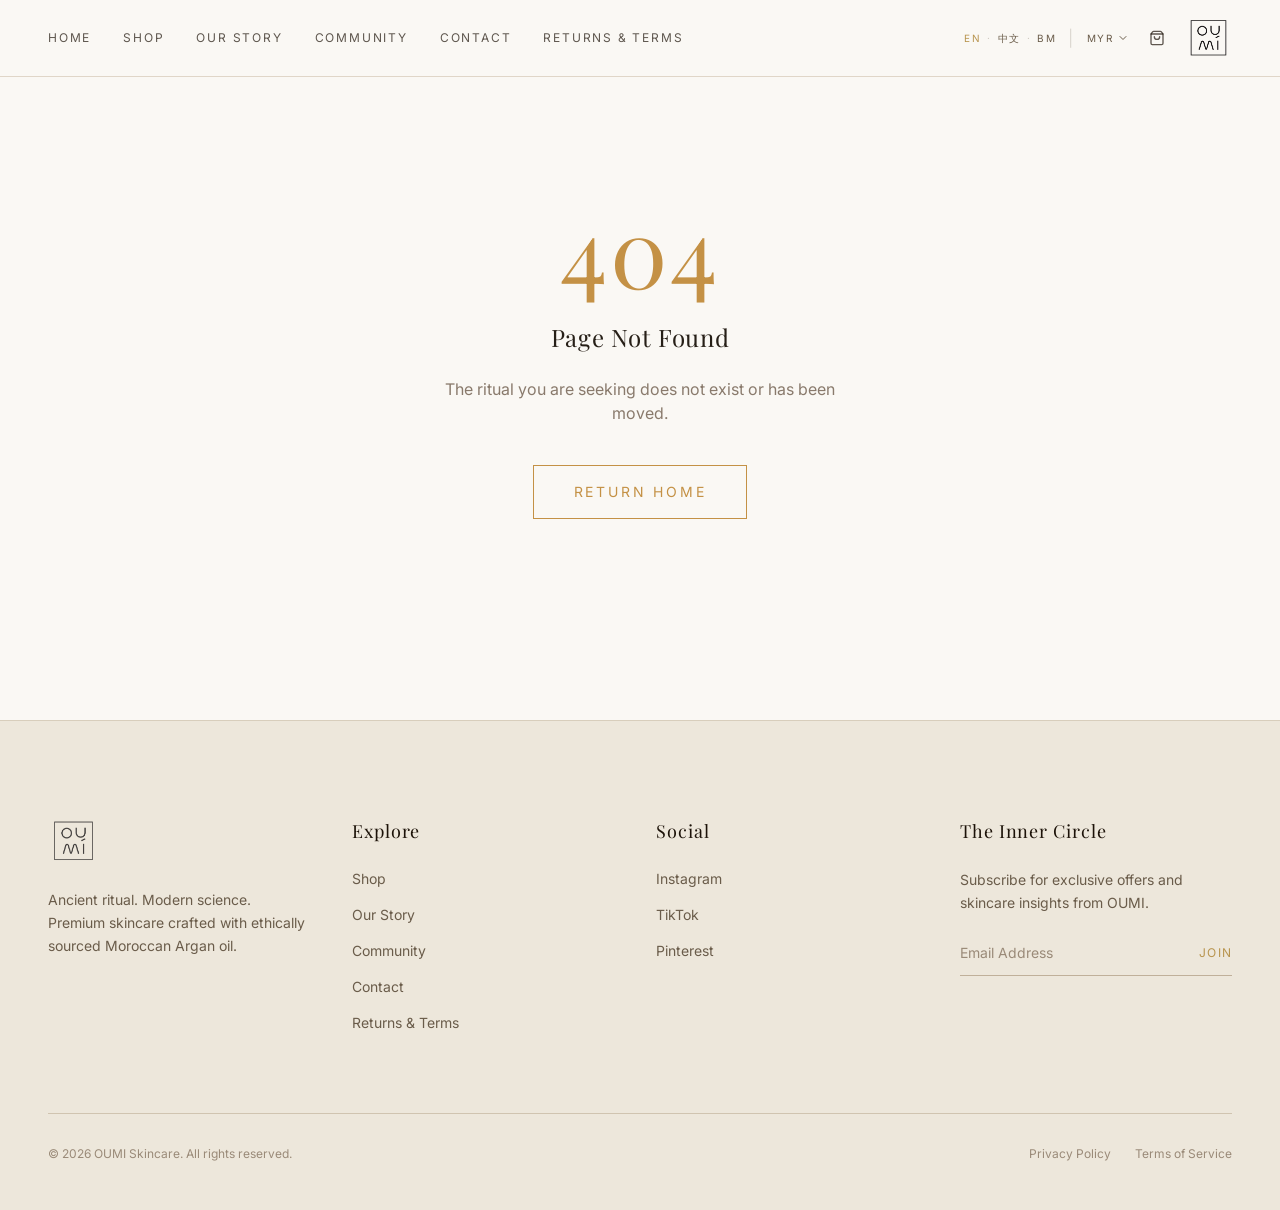
<file: index.html>
<!DOCTYPE html>
<html lang="en">
  <head>
    <meta charset="UTF-8" />

    <!-- Google Analytics 4 -->
    <script async src="https://www.googletagmanager.com/gtag/js?id=G-9E5N0EWGZE"></script>
    <script>
      window.dataLayer = window.dataLayer || [];
      function gtag(){dataLayer.push(arguments);}
      gtag('js', new Date());
      gtag('config', 'G-9E5N0EWGZE');
    </script>

    <meta name="google-site-verification" content="xqnHEquYXUjCj8rOHWIMnmgeGZgjB78xbVNaEx6g28U" />
    <meta name="google-site-verification" content="tLwdxjO04-H65rnpa9KAFKWMdhRNhIhTFQMKzssTr1Y" />
    <meta name="viewport" content="width=device-width, initial-scale=1.0, maximum-scale=1" />

    <!-- Primary meta -->
    <title>OUMI Skincare — Ancient Ritual. Modern Science.</title>
    <meta name="description" content="OUMI is a premium Moroccan-Malaysian skincare brand. Our flagship YOUTH SERUM combines 100% cold-pressed Argan Oil with clinical-grade Pro-Retinol and Niacinamide — crafted to illuminate, restore, and renew." />
    <meta name="keywords" content="OUMI, OUMI Skincare, Youth Serum, Argan Oil, Pro-Retinol, Niacinamide, Moroccan skincare, Malaysian skincare, halal skincare, luxury serum" />
    <meta name="author" content="Nada Binti Mohd Noordin" />

    <!-- Theme colour -->
    <meta name="theme-color" content="#1C1208" />

    <!-- Favicon -->
    <link rel="icon" type="image/svg+xml" href="/favicon.svg" />
    <link rel="icon" type="image/png" sizes="32x32" href="/favicon.png" />
    <link rel="apple-touch-icon" href="/apple-touch-icon.png" />

    <!-- Open Graph -->
    <meta property="og:type" content="website" />
    <meta property="og:url" content="https://oumi.skin/" />
    <meta property="og:title" content="OUMI Skincare — Ancient Ritual. Modern Science." />
    <meta property="og:description" content="Premium Moroccan-Malaysian skincare. 100% cold-pressed Argan Oil fused with Pro-Retinol and Niacinamide. Halal certified. Crafted to illuminate, restore, and renew." />
    <meta property="og:image" content="https://oumi.skin/opengraph.jpg" />
    <meta property="og:image:width" content="1200" />
    <meta property="og:image:height" content="630" />
    <meta property="og:image:alt" content="OUMI Skincare — Ancient Ritual. Modern Science." />
    <meta property="og:site_name" content="OUMI Skincare" />
    <meta property="og:locale" content="en_US" />

    <!-- Twitter / X card -->
    <meta name="twitter:card" content="summary_large_image" />
    <meta name="twitter:title" content="OUMI Skincare — Ancient Ritual. Modern Science." />
    <meta name="twitter:description" content="Premium Moroccan-Malaysian skincare. 100% cold-pressed Argan Oil fused with Pro-Retinol and Niacinamide. Halal certified." />
    <meta name="twitter:image" content="https://oumi.skin/opengraph.jpg" />

    <!-- Fonts -->
    <link rel="preconnect" href="https://fonts.googleapis.com">
    <link rel="preconnect" href="https://fonts.gstatic.com" crossorigin>
    <link href="https://fonts.googleapis.com/css2?family=Inter:wght@400;500;600;700&display=swap" rel="stylesheet">
    <script type="module" crossorigin src="/assets/index-D_EIbhtD.js"></script>
    <link rel="stylesheet" crossorigin href="/assets/index-BDtDwKKR.css">

    <!-- Structured Data -->
    <script type="application/ld+json">
    {
      "@context": "https://schema.org",
      "@graph": [
        {
          "@type": "Organization",
          "@id": "https://oumi.skin/#organization",
          "name": "OUMI Skincare",
          "url": "https://oumi.skin",
          "logo": {
            "@type": "ImageObject",
            "url": "https://oumi.skin/images/logo-dark.png",
            "width": 400,
            "height": 200
          },
          "image": [
            "https://oumi.skin/images/product-hero.jpg",
            "https://oumi.skin/images/hero-product.png",
            "https://oumi.skin/images/nada-founder.jpg",
            "https://oumi.skin/images/product-argan-flatlay.png",
            "https://oumi.skin/images/packaging-stones.jpg",
            "https://oumi.skin/images/product-dropper-dark.webp"
          ],
          "description": "OUMI is a premium Moroccan-Malaysian skincare brand. Our flagship YOUTH SERUM combines 100% cold-pressed Argan Oil with clinical-grade Pro-Retinol and Niacinamide — crafted to illuminate, restore, and renew.",
          "foundingLocation": {
            "@type": "Place",
            "name": "Kuala Lumpur, Malaysia"
          },
          "sameAs": [
            "https://www.instagram.com/oumiskincare",
            "https://oumiskincare.com"
          ]
        },
        {
          "@type": "WebSite",
          "@id": "https://oumi.skin/#website",
          "url": "https://oumi.skin",
          "name": "OUMI Skincare",
          "description": "Ancient Ritual. Modern Science.",
          "publisher": {
            "@id": "https://oumi.skin/#organization"
          }
        },
        {
          "@type": "WebPage",
          "@id": "https://oumi.skin/#homepage",
          "url": "https://oumi.skin/",
          "name": "OUMI Skincare — Ancient Ritual. Modern Science.",
          "description": "OUMI is a premium Moroccan-Malaysian skincare brand. Our flagship YOUTH SERUM combines 100% cold-pressed Argan Oil with clinical-grade Pro-Retinol and Niacinamide.",
          "isPartOf": { "@id": "https://oumi.skin/#website" }
        },
        {
          "@type": "WebPage",
          "@id": "https://oumi.skin/story#webpage",
          "url": "https://oumi.skin/story",
          "name": "Our Story — OUMI Skincare",
          "description": "Born from two cultures, one vision. Discover how OUMI was founded by Nada Binti Mohd Noordin, blending Moroccan Argan Oil traditions with modern Malaysian skincare innovation.",
          "isPartOf": { "@id": "https://oumi.skin/#website" }
        },
        {
          "@type": "WebPage",
          "@id": "https://oumi.skin/product#webpage",
          "url": "https://oumi.skin/product",
          "name": "Shop OUMI Youth Serum — Premium Anti-Ageing Serum",
          "description": "Shop the OUMI Youth Serum — a powerful anti-ageing formula combining 100% cold-pressed Argan Oil, Pro-Retinol and Niacinamide. Halal certified. Free shipping available.",
          "isPartOf": { "@id": "https://oumi.skin/#website" }
        },
        {
          "@type": "WebPage",
          "@id": "https://oumi.skin/community#webpage",
          "url": "https://oumi.skin/community",
          "name": "Community — OUMI Skincare",
          "description": "Join the OUMI community. Real results from real people. See reviews, transformations, and stories from our customers across Malaysia and beyond.",
          "isPartOf": { "@id": "https://oumi.skin/#website" }
        },
        {
          "@type": "WebPage",
          "@id": "https://oumi.skin/contact#webpage",
          "url": "https://oumi.skin/contact",
          "name": "Contact OUMI Skincare",
          "description": "Get in touch with OUMI Skincare. Reach us by WhatsApp, email at info@oumi.skin, or call +6014 601 1041. We'd love to hear from you.",
          "isPartOf": { "@id": "https://oumi.skin/#website" }
        },
        {
          "@type": "WebPage",
          "@id": "https://oumi.skin/legal#webpage",
          "url": "https://oumi.skin/legal",
          "name": "Returns Policy & Terms — OUMI Skincare",
          "description": "OUMI Skincare returns policy, refund policy and terms of use.",
          "isPartOf": { "@id": "https://oumi.skin/#website" }
        },
        {
          "@type": "Product",
          "name": "OUMI Youth Serum",
          "image": [
            "https://oumi.skin/images/product-hero.jpg",
            "https://oumi.skin/images/product-argan-flatlay.png",
            "https://oumi.skin/images/product-dropper-dark.webp",
            "https://oumi.skin/images/product-wood.webp",
            "https://oumi.skin/images/serum-stone.jpg"
          ],
          "description": "100% cold-pressed Argan Oil fused with clinical-grade Pro-Retinol and Niacinamide. Halal certified. Crafted to illuminate, restore, and renew.",
          "brand": {
            "@type": "Brand",
            "name": "OUMI Skincare"
          },
          "url": "https://oumi.skin/product",
          "offers": {
            "@type": "Offer",
            "price": "75.00",
            "priceCurrency": "MYR",
            "availability": "https://schema.org/InStock",
            "url": "https://shopee.com.my/oumiskincare",
            "seller": {
              "@type": "Organization",
              "name": "OUMI Skincare"
            },
            "shippingDetails": {
              "@type": "OfferShippingDetails",
              "shippingRate": {
                "@type": "MonetaryAmount",
                "value": "0",
                "currency": "MYR"
              },
              "shippingDestination": {
                "@type": "DefinedRegion",
                "addressCountry": "MY"
              },
              "deliveryTime": {
                "@type": "ShippingDeliveryTime",
                "handlingTime": {
                  "@type": "QuantitativeValue",
                  "minValue": 1,
                  "maxValue": 2,
                  "unitCode": "DAY"
                },
                "transitTime": {
                  "@type": "QuantitativeValue",
                  "minValue": 2,
                  "maxValue": 5,
                  "unitCode": "DAY"
                }
              }
            },
            "hasMerchantReturnPolicy": {
              "@type": "MerchantReturnPolicy",
              "applicableCountry": "MY",
              "returnPolicyCategory": "https://schema.org/MerchantReturnFiniteReturnWindow",
              "merchantReturnDays": 7,
              "returnMethod": "https://schema.org/ReturnByMail",
              "returnFees": "https://schema.org/FreeReturn",
              "url": "https://oumi.skin/legal"
            }
          },
          "aggregateRating": {
            "@type": "AggregateRating",
            "ratingValue": "5",
            "reviewCount": "1"
          }
        }
      ]
    }
    </script>
  </head>
  <body>
    <div id="root"></div>
  </body>
</html>
</file>
<file: assets/index-BDtDwKKR.css>
@import"https://fonts.googleapis.com/css2?family=Playfair+Display:ital,wght@0,400;0,500;0,600;0,700;1,400&family=Inter:wght@300;400;500&display=swap";@layer components;@layer properties{@supports (((-webkit-hyphens:none)) and (not (margin-trim:inline))) or ((-moz-orient:inline) and (not (color:rgb(from red r g b)))){*,:before,:after,::backdrop{--tw-translate-x:0;--tw-translate-y:0;--tw-translate-z:0;--tw-scale-x:1;--tw-scale-y:1;--tw-scale-z:1;--tw-rotate-x:initial;--tw-rotate-y:initial;--tw-rotate-z:initial;--tw-skew-x:initial;--tw-skew-y:initial;--tw-pan-x:initial;--tw-pan-y:initial;--tw-pinch-zoom:initial;--tw-space-y-reverse:0;--tw-space-x-reverse:0;--tw-divide-x-reverse:0;--tw-border-style:solid;--tw-divide-y-reverse:0;--tw-gradient-position:initial;--tw-gradient-from:#0000;--tw-gradient-via:#0000;--tw-gradient-to:#0000;--tw-gradient-stops:initial;--tw-gradient-via-stops:initial;--tw-gradient-from-position:0%;--tw-gradient-via-position:50%;--tw-gradient-to-position:100%;--tw-leading:initial;--tw-font-weight:initial;--tw-tracking:initial;--tw-ordinal:initial;--tw-slashed-zero:initial;--tw-numeric-figure:initial;--tw-numeric-spacing:initial;--tw-numeric-fraction:initial;--tw-shadow:0 0 #0000;--tw-shadow-color:initial;--tw-shadow-alpha:100%;--tw-inset-shadow:0 0 #0000;--tw-inset-shadow-color:initial;--tw-inset-shadow-alpha:100%;--tw-ring-color:initial;--tw-ring-shadow:0 0 #0000;--tw-inset-ring-color:initial;--tw-inset-ring-shadow:0 0 #0000;--tw-ring-inset:initial;--tw-ring-offset-width:0px;--tw-ring-offset-color:#fff;--tw-ring-offset-shadow:0 0 #0000;--tw-outline-style:solid;--tw-blur:initial;--tw-brightness:initial;--tw-contrast:initial;--tw-grayscale:initial;--tw-hue-rotate:initial;--tw-invert:initial;--tw-opacity:initial;--tw-saturate:initial;--tw-sepia:initial;--tw-drop-shadow:initial;--tw-drop-shadow-color:initial;--tw-drop-shadow-alpha:100%;--tw-drop-shadow-size:initial;--tw-backdrop-blur:initial;--tw-backdrop-brightness:initial;--tw-backdrop-contrast:initial;--tw-backdrop-grayscale:initial;--tw-backdrop-hue-rotate:initial;--tw-backdrop-invert:initial;--tw-backdrop-opacity:initial;--tw-backdrop-saturate:initial;--tw-backdrop-sepia:initial;--tw-duration:initial;--tw-ease:initial;--tw-content:""}}}@layer theme{:root,:host{--font-mono:ui-monospace, SFMono-Regular, Menlo, Monaco, Consolas, "Liberation Mono", "Courier New", monospace;--color-red-50:oklch(97.1% .013 17.38);--color-red-300:oklch(80.8% .114 19.571);--color-red-400:oklch(70.4% .191 22.216);--color-red-500:oklch(63.7% .237 25.331);--color-red-600:oklch(57.7% .245 27.325);--color-black:#000;--color-white:#fff;--spacing:.25rem;--container-xs:20rem;--container-sm:24rem;--container-md:28rem;--container-lg:32rem;--container-xl:36rem;--container-2xl:42rem;--container-3xl:48rem;--container-4xl:56rem;--container-5xl:64rem;--container-6xl:72rem;--container-7xl:80rem;--text-xs:.75rem;--text-xs--line-height:calc(1 / .75);--text-sm:.875rem;--text-sm--line-height:calc(1.25 / .875);--text-base:1rem;--text-base--line-height: 1.5 ;--text-lg:1.125rem;--text-lg--line-height:calc(1.75 / 1.125);--text-xl:1.25rem;--text-xl--line-height:calc(1.75 / 1.25);--text-2xl:1.5rem;--text-2xl--line-height:calc(2 / 1.5);--text-3xl:1.875rem;--text-3xl--line-height: 1.2 ;--text-4xl:2.25rem;--text-4xl--line-height:calc(2.5 / 2.25);--text-5xl:3rem;--text-5xl--line-height:1;--text-6xl:3.75rem;--text-6xl--line-height:1;--text-7xl:4.5rem;--text-7xl--line-height:1;--text-8xl:6rem;--text-8xl--line-height:1;--font-weight-light:300;--font-weight-normal:400;--font-weight-medium:500;--font-weight-semibold:600;--tracking-tight:-.025em;--tracking-wide:.025em;--tracking-wider:.05em;--tracking-widest:.1em;--leading-tight:1.25;--leading-snug:1.375;--leading-normal:1.5;--leading-relaxed:1.625;--radius-sm:.25rem;--radius-md:.375rem;--radius-lg:.5rem;--radius-xl:.75rem;--ease-in:cubic-bezier(.4, 0, 1, 1);--ease-out:cubic-bezier(0, 0, .2, 1);--ease-in-out:cubic-bezier(.4, 0, .2, 1);--animate-spin:spin 1s linear infinite;--animate-pulse:pulse 2s cubic-bezier(.4, 0, .6, 1) infinite;--blur-md:12px;--aspect-video:16 / 9;--default-transition-duration:.15s;--default-transition-timing-function:cubic-bezier(.4, 0, .2, 1);--default-font-family:"Inter", sans-serif;--default-mono-font-family:var(--font-mono);--font-display:"Playfair Display", serif;--color-border:hsl(var(--border))}}@layer base{*,:after,:before,::backdrop{box-sizing:border-box;border:0 solid;margin:0;padding:0}::file-selector-button{box-sizing:border-box;border:0 solid;margin:0;padding:0}html,:host{-webkit-text-size-adjust:100%;tab-size:4;line-height:1.5;font-family:var(--default-font-family,ui-sans-serif, system-ui, sans-serif, "Apple Color Emoji", "Segoe UI Emoji", "Segoe UI Symbol", "Noto Color Emoji");font-feature-settings:var(--default-font-feature-settings,normal);font-variation-settings:var(--default-font-variation-settings,normal);-webkit-tap-highlight-color:transparent}hr{height:0;color:inherit;border-top-width:1px}abbr:where([title]){-webkit-text-decoration:underline dotted;text-decoration:underline dotted}h1,h2,h3,h4,h5,h6{font-size:inherit;font-weight:inherit}a{color:inherit;-webkit-text-decoration:inherit;text-decoration:inherit}b,strong{font-weight:bolder}code,kbd,samp,pre{font-family:var(--default-mono-font-family,ui-monospace, SFMono-Regular, Menlo, Monaco, Consolas, "Liberation Mono", "Courier New", monospace);font-feature-settings:var(--default-mono-font-feature-settings,normal);font-variation-settings:var(--default-mono-font-variation-settings,normal);font-size:1em}small{font-size:80%}sub,sup{vertical-align:baseline;font-size:75%;line-height:0;position:relative}sub{bottom:-.25em}sup{top:-.5em}table{text-indent:0;border-color:inherit;border-collapse:collapse}:-moz-focusring{outline:auto}progress{vertical-align:baseline}summary{display:list-item}ol,ul,menu{list-style:none}img,svg,video,canvas,audio,iframe,embed,object{vertical-align:middle;display:block}img,video{max-width:100%;height:auto}button,input,select,optgroup,textarea{font:inherit;font-feature-settings:inherit;font-variation-settings:inherit;letter-spacing:inherit;color:inherit;opacity:1;background-color:#0000;border-radius:0}::file-selector-button{font:inherit;font-feature-settings:inherit;font-variation-settings:inherit;letter-spacing:inherit;color:inherit;opacity:1;background-color:#0000;border-radius:0}:where(select:is([multiple],[size])) optgroup{font-weight:bolder}:where(select:is([multiple],[size])) optgroup option{padding-inline-start:20px}::file-selector-button{margin-inline-end:4px}::placeholder{opacity:1}@supports (not ((-webkit-appearance:-apple-pay-button))) or (contain-intrinsic-size:1px){::placeholder{color:currentColor}@supports (color:color-mix(in lab,red,red)){::placeholder{color:color-mix(in oklab,currentcolor 50%,transparent)}}}textarea{resize:vertical}::-webkit-search-decoration{-webkit-appearance:none}::-webkit-date-and-time-value{min-height:1lh;text-align:inherit}::-webkit-datetime-edit{display:inline-flex}::-webkit-datetime-edit-fields-wrapper{padding:0}::-webkit-datetime-edit{padding-block:0}::-webkit-datetime-edit-year-field{padding-block:0}::-webkit-datetime-edit-month-field{padding-block:0}::-webkit-datetime-edit-day-field{padding-block:0}::-webkit-datetime-edit-hour-field{padding-block:0}::-webkit-datetime-edit-minute-field{padding-block:0}::-webkit-datetime-edit-second-field{padding-block:0}::-webkit-datetime-edit-millisecond-field{padding-block:0}::-webkit-datetime-edit-meridiem-field{padding-block:0}::-webkit-calendar-picker-indicator{line-height:1}:-moz-ui-invalid{box-shadow:none}button,input:where([type=button],[type=reset],[type=submit]){appearance:button}::file-selector-button{appearance:button}::-webkit-inner-spin-button{height:auto}::-webkit-outer-spin-button{height:auto}[hidden]:where(:not([hidden=until-found])){display:none!important}*{border-color:hsl(var(--border));outline-color:hsl(var(--ring))}@supports (color:color-mix(in lab,red,red)){*{outline-color:color-mix(in oklab,hsl(var(--ring)) 50%,transparent)}}html{scroll-behavior:smooth}body{background-color:hsl(var(--background));color:hsl(var(--foreground));-webkit-font-smoothing:antialiased;-moz-osx-font-smoothing:grayscale;font-family:Inter,sans-serif}body ::selection{background-color:hsl(var(--primary))}@supports (color:color-mix(in lab,red,red)){body ::selection{background-color:color-mix(in oklab,hsl(var(--primary)) 20%,transparent)}}body::selection{background-color:hsl(var(--primary))}@supports (color:color-mix(in lab,red,red)){body::selection{background-color:color-mix(in oklab,hsl(var(--primary)) 20%,transparent)}}h1,h2,h3,h4,h5,h6{font-family:var(--font-display);--tw-font-weight:var(--font-weight-normal);font-weight:var(--font-weight-normal);--tw-tracking:var(--tracking-wide);letter-spacing:var(--tracking-wide)}}@layer utilities{.\@container\/field-group{container:field-group/inline-size}.pointer-events-auto{pointer-events:auto}.pointer-events-none{pointer-events:none}.collapse{visibility:collapse}.invisible{visibility:hidden}.visible{visibility:visible}.sr-only{clip-path:inset(50%);white-space:nowrap;border-width:0;width:1px;height:1px;margin:-1px;padding:0;position:absolute;overflow:hidden}.not-sr-only{clip-path:none;white-space:normal;width:auto;height:auto;margin:0;padding:0;position:static;overflow:visible}.absolute{position:absolute}.fixed{position:fixed}.relative{position:relative}.static{position:static}.sticky{position:sticky}.inset-0{inset:calc(var(--spacing) * 0)}.inset-x-0{inset-inline:calc(var(--spacing) * 0)}.inset-y-0{inset-block:calc(var(--spacing) * 0)}.start{inset-inline-start:var(--spacing)}.end{inset-inline-end:var(--spacing)}.-top-3{top:calc(var(--spacing) * -3)}.-top-4{top:calc(var(--spacing) * -4)}.-top-12{top:calc(var(--spacing) * -12)}.top-0{top:calc(var(--spacing) * 0)}.top-1\.5{top:calc(var(--spacing) * 1.5)}.top-1\/2{top:50%}.top-2{top:calc(var(--spacing) * 2)}.top-3\.5{top:calc(var(--spacing) * 3.5)}.top-4{top:calc(var(--spacing) * 4)}.top-\[1px\]{top:1px}.top-\[50\%\]{top:50%}.top-\[60\%\]{top:60%}.top-full{top:100%}.-right-3{right:calc(var(--spacing) * -3)}.-right-4{right:calc(var(--spacing) * -4)}.-right-5{right:calc(var(--spacing) * -5)}.-right-12{right:calc(var(--spacing) * -12)}.right-0{right:calc(var(--spacing) * 0)}.right-1{right:calc(var(--spacing) * 1)}.right-2{right:calc(var(--spacing) * 2)}.right-3{right:calc(var(--spacing) * 3)}.right-4{right:calc(var(--spacing) * 4)}.-bottom-3{bottom:calc(var(--spacing) * -3)}.-bottom-4{bottom:calc(var(--spacing) * -4)}.-bottom-5{bottom:calc(var(--spacing) * -5)}.-bottom-12{bottom:calc(var(--spacing) * -12)}.bottom-0{bottom:calc(var(--spacing) * 0)}.-left-3{left:calc(var(--spacing) * -3)}.-left-12{left:calc(var(--spacing) * -12)}.left-0{left:calc(var(--spacing) * 0)}.left-1\/2{left:50%}.left-2{left:calc(var(--spacing) * 2)}.left-\[50\%\]{left:50%}.isolate{isolation:isolate}.isolation-auto{isolation:auto}.-z-10{z-index:-10}.z-10{z-index:10}.z-20{z-index:20}.z-50{z-index:50}.z-\[1\]{z-index:1}.z-\[100\]{z-index:100}.order-1{order:1}.order-2{order:2}.order-first{order:-9999}.order-last{order:9999}.container{width:100%}@media(min-width:40rem){.container{max-width:40rem}}@media(min-width:48rem){.container{max-width:48rem}}@media(min-width:64rem){.container{max-width:64rem}}@media(min-width:80rem){.container{max-width:80rem}}@media(min-width:96rem){.container{max-width:96rem}}.\!m-0{margin:calc(var(--spacing) * 0)!important}.-mx-1{margin-inline:calc(var(--spacing) * -1)}.mx-2{margin-inline:calc(var(--spacing) * 2)}.mx-3\.5{margin-inline:calc(var(--spacing) * 3.5)}.mx-6{margin-inline:calc(var(--spacing) * 6)}.mx-auto{margin-inline:auto}.-my-2{margin-block:calc(var(--spacing) * -2)}.my-0{margin-block:calc(var(--spacing) * 0)}.my-0\.5{margin-block:calc(var(--spacing) * .5)}.my-1{margin-block:calc(var(--spacing) * 1)}.-mt-4{margin-top:calc(var(--spacing) * -4)}.mt-0\.5{margin-top:calc(var(--spacing) * .5)}.mt-1{margin-top:calc(var(--spacing) * 1)}.mt-1\.5{margin-top:calc(var(--spacing) * 1.5)}.mt-2{margin-top:calc(var(--spacing) * 2)}.mt-3{margin-top:calc(var(--spacing) * 3)}.mt-4{margin-top:calc(var(--spacing) * 4)}.mt-6{margin-top:calc(var(--spacing) * 6)}.mt-7{margin-top:calc(var(--spacing) * 7)}.mt-10{margin-top:calc(var(--spacing) * 10)}.mt-14{margin-top:calc(var(--spacing) * 14)}.mt-20{margin-top:calc(var(--spacing) * 20)}.mt-24{margin-top:calc(var(--spacing) * 24)}.mt-\[7px\]{margin-top:7px}.mt-auto{margin-top:auto}.mr-2{margin-right:calc(var(--spacing) * 2)}.mb-1{margin-bottom:calc(var(--spacing) * 1)}.mb-1\.5{margin-bottom:calc(var(--spacing) * 1.5)}.mb-2{margin-bottom:calc(var(--spacing) * 2)}.mb-3{margin-bottom:calc(var(--spacing) * 3)}.mb-4{margin-bottom:calc(var(--spacing) * 4)}.mb-5{margin-bottom:calc(var(--spacing) * 5)}.mb-6{margin-bottom:calc(var(--spacing) * 6)}.mb-7{margin-bottom:calc(var(--spacing) * 7)}.mb-8{margin-bottom:calc(var(--spacing) * 8)}.mb-10{margin-bottom:calc(var(--spacing) * 10)}.mb-12{margin-bottom:calc(var(--spacing) * 12)}.mb-14{margin-bottom:calc(var(--spacing) * 14)}.mb-16{margin-bottom:calc(var(--spacing) * 16)}.mb-20{margin-bottom:calc(var(--spacing) * 20)}.mb-28{margin-bottom:calc(var(--spacing) * 28)}.-ml-4{margin-left:calc(var(--spacing) * -4)}.ml-1{margin-left:calc(var(--spacing) * 1)}.ml-4{margin-left:calc(var(--spacing) * 4)}.ml-auto{margin-left:auto}.line-clamp-2{-webkit-line-clamp:2;-webkit-box-orient:vertical;display:-webkit-box;overflow:hidden}.block{display:block}.contents{display:contents}.flex{display:flex}.flow-root{display:flow-root}.grid{display:grid}.hidden{display:none}.inline{display:inline}.inline-block{display:inline-block}.inline-flex{display:inline-flex}.inline-grid{display:inline-grid}.inline-table{display:inline-table}.list-item{display:list-item}.table{display:table}.table-caption{display:table-caption}.table-cell{display:table-cell}.table-column{display:table-column}.table-column-group{display:table-column-group}.table-footer-group{display:table-footer-group}.table-header-group{display:table-header-group}.table-row{display:table-row}.table-row-group{display:table-row-group}.aspect-\[3\/4\]{aspect-ratio:3/4}.aspect-\[4\/5\]{aspect-ratio:4/5}.aspect-square{aspect-ratio:1}.aspect-video{aspect-ratio:var(--aspect-video)}.size-4{width:calc(var(--spacing) * 4);height:calc(var(--spacing) * 4)}.size-6{width:calc(var(--spacing) * 6);height:calc(var(--spacing) * 6)}.size-8{width:calc(var(--spacing) * 8);height:calc(var(--spacing) * 8)}.size-10{width:calc(var(--spacing) * 10);height:calc(var(--spacing) * 10)}.size-\[--cell-size\]{width:--cell-size;height:--cell-size}.h-1{height:calc(var(--spacing) * 1)}.h-1\.5{height:calc(var(--spacing) * 1.5)}.h-2{height:calc(var(--spacing) * 2)}.h-2\.5{height:calc(var(--spacing) * 2.5)}.h-3{height:calc(var(--spacing) * 3)}.h-3\.5{height:calc(var(--spacing) * 3.5)}.h-4{height:calc(var(--spacing) * 4)}.h-5{height:calc(var(--spacing) * 5)}.h-6{height:calc(var(--spacing) * 6)}.h-7{height:calc(var(--spacing) * 7)}.h-8{height:calc(var(--spacing) * 8)}.h-9{height:calc(var(--spacing) * 9)}.h-10{height:calc(var(--spacing) * 10)}.h-11{height:calc(var(--spacing) * 11)}.h-12{height:calc(var(--spacing) * 12)}.h-16{height:calc(var(--spacing) * 16)}.h-28{height:calc(var(--spacing) * 28)}.h-52{height:calc(var(--spacing) * 52)}.h-56{height:calc(var(--spacing) * 56)}.h-\[--cell-size\]{height:--cell-size}.h-\[1px\]{height:1px}.h-\[var\(--radix-navigation-menu-viewport-height\)\]{height:var(--radix-navigation-menu-viewport-height)}.h-\[var\(--radix-select-trigger-height\)\]{height:var(--radix-select-trigger-height)}.h-auto{height:auto}.h-full{height:100%}.h-px{height:1px}.h-screen{height:100vh}.h-svh{height:100svh}.max-h-0{max-height:calc(var(--spacing) * 0)}.max-h-96{max-height:calc(var(--spacing) * 96)}.max-h-\[--radix-context-menu-content-available-height\]{max-height:--radix-context-menu-content-available-height}.max-h-\[--radix-select-content-available-height\]{max-height:--radix-select-content-available-height}.max-h-\[300px\]{max-height:300px}.max-h-\[var\(--radix-dropdown-menu-content-available-height\)\]{max-height:var(--radix-dropdown-menu-content-available-height)}.max-h-screen{max-height:100vh}.min-h-0{min-height:calc(var(--spacing) * 0)}.min-h-8{min-height:calc(var(--spacing) * 8)}.min-h-9{min-height:calc(var(--spacing) * 9)}.min-h-10{min-height:calc(var(--spacing) * 10)}.min-h-\[60px\]{min-height:60px}.min-h-\[80vh\]{min-height:80vh}.min-h-\[500px\]{min-height:500px}.min-h-screen{min-height:100vh}.min-h-svh{min-height:100svh}.w-0{width:calc(var(--spacing) * 0)}.w-1{width:calc(var(--spacing) * 1)}.w-1\.5{width:calc(var(--spacing) * 1.5)}.w-2{width:calc(var(--spacing) * 2)}.w-2\.5{width:calc(var(--spacing) * 2.5)}.w-3{width:calc(var(--spacing) * 3)}.w-3\.5{width:calc(var(--spacing) * 3.5)}.w-3\/4{width:75%}.w-4{width:calc(var(--spacing) * 4)}.w-5{width:calc(var(--spacing) * 5)}.w-6{width:calc(var(--spacing) * 6)}.w-7{width:calc(var(--spacing) * 7)}.w-8{width:calc(var(--spacing) * 8)}.w-9{width:calc(var(--spacing) * 9)}.w-10{width:calc(var(--spacing) * 10)}.w-44{width:calc(var(--spacing) * 44)}.w-64{width:calc(var(--spacing) * 64)}.w-72{width:calc(var(--spacing) * 72)}.w-\[--cell-size\]{width:--cell-size}.w-\[1px\]{width:1px}.w-\[100px\]{width:100px}.w-\[500px\]{width:500px}.w-\[600px\]{width:600px}.w-\[var\(--sidebar-width\)\]{width:var(--sidebar-width)}.w-auto{width:auto}.w-fit{width:fit-content}.w-full{width:100%}.w-max{width:max-content}.w-px{width:1px}.max-w-2xl{max-width:var(--container-2xl)}.max-w-3xl{max-width:var(--container-3xl)}.max-w-4xl{max-width:var(--container-4xl)}.max-w-5xl{max-width:var(--container-5xl)}.max-w-6xl{max-width:var(--container-6xl)}.max-w-7xl{max-width:var(--container-7xl)}.max-w-\[260px\]{max-width:260px}.max-w-\[280px\]{max-width:280px}.max-w-\[300px\]{max-width:300px}.max-w-\[var\(--skeleton-width\)\]{max-width:var(--skeleton-width)}.max-w-lg{max-width:var(--container-lg)}.max-w-max{max-width:max-content}.max-w-md{max-width:var(--container-md)}.max-w-sm{max-width:var(--container-sm)}.max-w-xl{max-width:var(--container-xl)}.max-w-xs{max-width:var(--container-xs)}.min-w-0{min-width:calc(var(--spacing) * 0)}.min-w-5{min-width:calc(var(--spacing) * 5)}.min-w-8{min-width:calc(var(--spacing) * 8)}.min-w-9{min-width:calc(var(--spacing) * 9)}.min-w-10{min-width:calc(var(--spacing) * 10)}.min-w-\[--cell-size\]{min-width:--cell-size}.min-w-\[8rem\]{min-width:8rem}.min-w-\[12rem\]{min-width:12rem}.min-w-\[80px\]{min-width:80px}.min-w-\[var\(--radix-select-trigger-width\)\]{min-width:var(--radix-select-trigger-width)}.flex-1{flex:1}.flex-shrink-0{flex-shrink:0}.shrink{flex-shrink:1}.shrink-0{flex-shrink:0}.flex-grow,.grow{flex-grow:1}.grow-0{flex-grow:0}.basis-full{flex-basis:100%}.caption-bottom{caption-side:bottom}.border-collapse{border-collapse:collapse}.origin-\[--radix-context-menu-content-transform-origin\]{transform-origin:--radix-context-menu-content-transform-origin}.origin-\[--radix-dropdown-menu-content-transform-origin\]{transform-origin:--radix-dropdown-menu-content-transform-origin}.origin-\[--radix-hover-card-content-transform-origin\]{transform-origin:--radix-hover-card-content-transform-origin}.origin-\[--radix-menubar-content-transform-origin\]{transform-origin:--radix-menubar-content-transform-origin}.origin-\[--radix-popover-content-transform-origin\]{transform-origin:--radix-popover-content-transform-origin}.origin-\[--radix-select-content-transform-origin\]{transform-origin:--radix-select-content-transform-origin}.origin-\[--radix-tooltip-content-transform-origin\]{transform-origin:--radix-tooltip-content-transform-origin}.-translate-x-1\/2{--tw-translate-x: -50% ;translate:var(--tw-translate-x) var(--tw-translate-y)}.-translate-x-px{--tw-translate-x:-1px;translate:var(--tw-translate-x) var(--tw-translate-y)}.translate-x-0{--tw-translate-x:calc(var(--spacing) * 0);translate:var(--tw-translate-x) var(--tw-translate-y)}.translate-x-\[-50\%\]{--tw-translate-x:-50%;translate:var(--tw-translate-x) var(--tw-translate-y)}.translate-x-full{--tw-translate-x:100%;translate:var(--tw-translate-x) var(--tw-translate-y)}.translate-x-px{--tw-translate-x:1px;translate:var(--tw-translate-x) var(--tw-translate-y)}.-translate-y-1\/2{--tw-translate-y: -50% ;translate:var(--tw-translate-x) var(--tw-translate-y)}.translate-y-\[-50\%\]{--tw-translate-y:-50%;translate:var(--tw-translate-x) var(--tw-translate-y)}.translate-none{translate:none}.scale-3d{scale:var(--tw-scale-x) var(--tw-scale-y) var(--tw-scale-z)}.rotate-45{rotate:45deg}.rotate-90{rotate:90deg}.rotate-180{rotate:180deg}.transform{transform:var(--tw-rotate-x,) var(--tw-rotate-y,) var(--tw-rotate-z,) var(--tw-skew-x,) var(--tw-skew-y,)}.animate-pulse{animation:var(--animate-pulse)}.animate-spin{animation:var(--animate-spin)}.cursor-default{cursor:default}.cursor-pointer{cursor:pointer}.cursor-text{cursor:text}.touch-pinch-zoom{--tw-pinch-zoom:pinch-zoom;touch-action:var(--tw-pan-x,) var(--tw-pan-y,) var(--tw-pinch-zoom,)}.touch-none{touch-action:none}.resize{resize:both}.resize-none{resize:none}.list-disc{list-style-type:disc}.list-none{list-style-type:none}.appearance-none{appearance:none}.grid-cols-1{grid-template-columns:repeat(1,minmax(0,1fr))}.grid-cols-2{grid-template-columns:repeat(2,minmax(0,1fr))}.grid-rows-2{grid-template-rows:repeat(2,minmax(0,1fr))}.flex-col{flex-direction:column}.flex-col-reverse{flex-direction:column-reverse}.flex-row{flex-direction:row}.flex-wrap{flex-wrap:wrap}.place-content-center{place-content:center}.items-center{align-items:center}.items-end{align-items:flex-end}.items-start{align-items:flex-start}.items-stretch{align-items:stretch}.justify-between{justify-content:space-between}.justify-center{justify-content:center}.justify-end{justify-content:flex-end}.justify-start{justify-content:flex-start}.gap-0{gap:calc(var(--spacing) * 0)}.gap-1{gap:calc(var(--spacing) * 1)}.gap-1\.5{gap:calc(var(--spacing) * 1.5)}.gap-2{gap:calc(var(--spacing) * 2)}.gap-2\.5{gap:calc(var(--spacing) * 2.5)}.gap-3{gap:calc(var(--spacing) * 3)}.gap-4{gap:calc(var(--spacing) * 4)}.gap-5{gap:calc(var(--spacing) * 5)}.gap-6{gap:calc(var(--spacing) * 6)}.gap-7{gap:calc(var(--spacing) * 7)}.gap-8{gap:calc(var(--spacing) * 8)}.gap-10{gap:calc(var(--spacing) * 10)}.gap-12{gap:calc(var(--spacing) * 12)}.gap-14{gap:calc(var(--spacing) * 14)}.gap-16{gap:calc(var(--spacing) * 16)}:where(.space-y-1\.5>:not(:last-child)){--tw-space-y-reverse:0;margin-block-start:calc(calc(var(--spacing) * 1.5) * var(--tw-space-y-reverse));margin-block-end:calc(calc(var(--spacing) * 1.5) * calc(1 - var(--tw-space-y-reverse)))}:where(.space-y-2>:not(:last-child)){--tw-space-y-reverse:0;margin-block-start:calc(calc(var(--spacing) * 2) * var(--tw-space-y-reverse));margin-block-end:calc(calc(var(--spacing) * 2) * calc(1 - var(--tw-space-y-reverse)))}:where(.space-y-3>:not(:last-child)){--tw-space-y-reverse:0;margin-block-start:calc(calc(var(--spacing) * 3) * var(--tw-space-y-reverse));margin-block-end:calc(calc(var(--spacing) * 3) * calc(1 - var(--tw-space-y-reverse)))}:where(.space-y-4>:not(:last-child)){--tw-space-y-reverse:0;margin-block-start:calc(calc(var(--spacing) * 4) * var(--tw-space-y-reverse));margin-block-end:calc(calc(var(--spacing) * 4) * calc(1 - var(--tw-space-y-reverse)))}:where(.space-y-6>:not(:last-child)){--tw-space-y-reverse:0;margin-block-start:calc(calc(var(--spacing) * 6) * var(--tw-space-y-reverse));margin-block-end:calc(calc(var(--spacing) * 6) * calc(1 - var(--tw-space-y-reverse)))}:where(.space-y-8>:not(:last-child)){--tw-space-y-reverse:0;margin-block-start:calc(calc(var(--spacing) * 8) * var(--tw-space-y-reverse));margin-block-end:calc(calc(var(--spacing) * 8) * calc(1 - var(--tw-space-y-reverse)))}:where(.space-y-reverse>:not(:last-child)){--tw-space-y-reverse:1}:where(.space-x-1>:not(:last-child)){--tw-space-x-reverse:0;margin-inline-start:calc(calc(var(--spacing) * 1) * var(--tw-space-x-reverse));margin-inline-end:calc(calc(var(--spacing) * 1) * calc(1 - var(--tw-space-x-reverse)))}:where(.space-x-4>:not(:last-child)){--tw-space-x-reverse:0;margin-inline-start:calc(calc(var(--spacing) * 4) * var(--tw-space-x-reverse));margin-inline-end:calc(calc(var(--spacing) * 4) * calc(1 - var(--tw-space-x-reverse)))}:where(.space-x-reverse>:not(:last-child)){--tw-space-x-reverse:1}:where(.divide-x>:not(:last-child)){--tw-divide-x-reverse:0;border-inline-style:var(--tw-border-style);border-inline-start-width:calc(1px * var(--tw-divide-x-reverse));border-inline-end-width:calc(1px * calc(1 - var(--tw-divide-x-reverse)))}:where(.divide-y>:not(:last-child)){--tw-divide-y-reverse:0;border-bottom-style:var(--tw-border-style);border-top-style:var(--tw-border-style);border-top-width:calc(1px * var(--tw-divide-y-reverse));border-bottom-width:calc(1px * calc(1 - var(--tw-divide-y-reverse)))}:where(.divide-y-reverse>:not(:last-child)){--tw-divide-y-reverse:1}:where(.divide-white\/10>:not(:last-child)){border-color:#ffffff1a}@supports (color:color-mix(in lab,red,red)){:where(.divide-white\/10>:not(:last-child)){border-color:color-mix(in oklab,var(--color-white) 10%,transparent)}}.self-stretch{align-self:stretch}.truncate{text-overflow:ellipsis;white-space:nowrap;overflow:hidden}.overflow-auto{overflow:auto}.overflow-hidden{overflow:hidden}.overflow-x-hidden{overflow-x:hidden}.overflow-y-auto{overflow-y:auto}.rounded-\[2px\]{border-radius:2px}.rounded-\[calc\(var\(--radius\)-5px\)\]{border-radius:calc(var(--radius) - 5px)}.rounded-\[inherit\]{border-radius:inherit}.rounded-full{border-radius:3.40282e38px}.rounded-lg{border-radius:var(--radius-lg)}.rounded-md{border-radius:var(--radius-md)}.rounded-none{border-radius:0}.rounded-sm{border-radius:var(--radius-sm)}.rounded-xl{border-radius:var(--radius-xl)}.rounded-s{border-start-start-radius:.25rem;border-end-start-radius:.25rem}.rounded-ss{border-start-start-radius:.25rem}.rounded-e{border-start-end-radius:.25rem;border-end-end-radius:.25rem}.rounded-se{border-start-end-radius:.25rem}.rounded-ee{border-end-end-radius:.25rem}.rounded-es{border-end-start-radius:.25rem}.rounded-t{border-top-left-radius:.25rem;border-top-right-radius:.25rem}.rounded-t-\[10px\]{border-top-left-radius:10px;border-top-right-radius:10px}.rounded-l{border-top-left-radius:.25rem;border-bottom-left-radius:.25rem}.rounded-l-md{border-top-left-radius:var(--radius-md);border-bottom-left-radius:var(--radius-md)}.rounded-tl{border-top-left-radius:.25rem}.rounded-tl-sm{border-top-left-radius:var(--radius-sm)}.rounded-r{border-top-right-radius:.25rem;border-bottom-right-radius:.25rem}.rounded-r-md{border-top-right-radius:var(--radius-md);border-bottom-right-radius:var(--radius-md)}.rounded-tr{border-top-right-radius:.25rem}.rounded-b{border-bottom-right-radius:.25rem;border-bottom-left-radius:.25rem}.rounded-br{border-bottom-right-radius:.25rem}.rounded-bl{border-bottom-left-radius:.25rem}.border{border-style:var(--tw-border-style);border-width:1px}.border-0{border-style:var(--tw-border-style);border-width:0}.border-2{border-style:var(--tw-border-style);border-width:2px}.border-\[1\.5px\]{border-style:var(--tw-border-style);border-width:1.5px}.border-x{border-inline-style:var(--tw-border-style);border-inline-width:1px}.border-y{border-block-style:var(--tw-border-style);border-block-width:1px}.border-s{border-inline-start-style:var(--tw-border-style);border-inline-start-width:1px}.border-e{border-inline-end-style:var(--tw-border-style);border-inline-end-width:1px}.border-bs{border-block-start-style:var(--tw-border-style);border-block-start-width:1px}.border-be{border-block-end-style:var(--tw-border-style);border-block-end-width:1px}.border-t{border-top-style:var(--tw-border-style);border-top-width:1px}.border-r{border-right-style:var(--tw-border-style);border-right-width:1px}.border-b{border-bottom-style:var(--tw-border-style);border-bottom-width:1px}.border-l{border-left-style:var(--tw-border-style);border-left-width:1px}.border-l-2{border-left-style:var(--tw-border-style);border-left-width:2px}.border-dashed{--tw-border-style:dashed;border-style:dashed}.\[border-color\:var\(--badge-outline\)\]{border-color:var(--badge-outline)}.\[border-color\:var\(--button-outline\)\]{border-color:var(--button-outline)}.border-\[\#B8944E\]\/20{border-color:#b8944e33}.border-\[\#B8944E\]\/25{border-color:#b8944e40}.border-\[\#B8944E\]\/30{border-color:#b8944e4d}.border-\[\#B8944E\]\/35{border-color:#b8944e59}.border-\[\#B8944E\]\/40{border-color:#b8944e66}.border-\[\#B8944E\]\/50{border-color:#b8944e80}.border-\[\#C0B09A\]{border-color:#c0b09a}.border-\[\#C8BEB0\]{border-color:#c8beb0}.border-\[\#D0C4B0\]{border-color:#d0c4b0}.border-\[\#D8CEBC\]{border-color:#d8cebc}.border-\[\#E0D6C8\]{border-color:#e0d6c8}.border-\[\#E8E0D0\]{border-color:#e8e0d0}.border-\[--color-border\]{border-color:--color-border}.border-border,.border-border\/50{border-color:hsl(var(--border))}@supports (color:color-mix(in lab,red,red)){.border-border\/50{border-color:color-mix(in oklab,hsl(var(--border)) 50%,transparent)}}.border-destructive,.border-destructive\/50{border-color:hsl(var(--destructive))}@supports (color:color-mix(in lab,red,red)){.border-destructive\/50{border-color:color-mix(in oklab,hsl(var(--destructive)) 50%,transparent)}}.border-input{border-color:hsl(var(--input))}.border-primary,.border-primary\/50{border-color:hsl(var(--primary))}@supports (color:color-mix(in lab,red,red)){.border-primary\/50{border-color:color-mix(in oklab,hsl(var(--primary)) 50%,transparent)}}.border-transparent{border-color:#0000}.border-white\/10{border-color:#ffffff1a}@supports (color:color-mix(in lab,red,red)){.border-white\/10{border-color:color-mix(in oklab,var(--color-white) 10%,transparent)}}.border-t-transparent{border-top-color:#0000}.border-l-transparent{border-left-color:#0000}.bg-\[\#1C1208\]{background-color:#1c1208}.bg-\[\#1C1208\]\/75{background-color:#1c1208bf}.bg-\[\#1C1208\]\/80{background-color:#1c1208cc}.bg-\[\#B8944E\]{background-color:#b8944e}.bg-\[\#B8944E\]\/20{background-color:#b8944e33}.bg-\[\#B8944E\]\/40{background-color:#b8944e66}.bg-\[\#B8944E\]\/50{background-color:#b8944e80}.bg-\[\#EDE7DB\]{background-color:#ede7db}.bg-\[\#F0EBE0\]{background-color:#f0ebe0}.bg-\[\#FAF8F4\]{background-color:#faf8f4}.bg-\[\#FAF8F4\]\/95{background-color:#faf8f4f2}.bg-\[\#FBF7EF\]{background-color:#fbf7ef}.bg-\[--color-bg\]{background-color:--color-bg}.bg-accent{background-color:hsl(var(--accent))}.bg-background{background-color:hsl(var(--background))}.bg-black\/80{background-color:#000c}@supports (color:color-mix(in lab,red,red)){.bg-black\/80{background-color:color-mix(in oklab,var(--color-black) 80%,transparent)}}.bg-border{background-color:hsl(var(--border))}.bg-card{background-color:hsl(var(--card))}.bg-destructive{background-color:hsl(var(--destructive))}.bg-foreground{background-color:hsl(var(--foreground))}.bg-input{background-color:hsl(var(--input))}.bg-muted,.bg-muted\/50{background-color:hsl(var(--muted))}@supports (color:color-mix(in lab,red,red)){.bg-muted\/50{background-color:color-mix(in oklab,hsl(var(--muted)) 50%,transparent)}}.bg-primary,.bg-primary\/10{background-color:hsl(var(--primary))}@supports (color:color-mix(in lab,red,red)){.bg-primary\/10{background-color:color-mix(in oklab,hsl(var(--primary)) 10%,transparent)}}.bg-primary\/20{background-color:hsl(var(--primary))}@supports (color:color-mix(in lab,red,red)){.bg-primary\/20{background-color:color-mix(in oklab,hsl(var(--primary)) 20%,transparent)}}.bg-secondary{background-color:hsl(var(--secondary))}.bg-transparent{background-color:#0000}.bg-white\/5{background-color:#ffffff0d}@supports (color:color-mix(in lab,red,red)){.bg-white\/5{background-color:color-mix(in oklab,var(--color-white) 5%,transparent)}}.bg-gradient-to-l{--tw-gradient-position:to left in oklab;background-image:linear-gradient(var(--tw-gradient-stops))}.bg-gradient-to-r{--tw-gradient-position:to right in oklab;background-image:linear-gradient(var(--tw-gradient-stops))}.bg-gradient-to-t{--tw-gradient-position:to top in oklab;background-image:linear-gradient(var(--tw-gradient-stops))}.from-\[\#1C1208\]\/90{--tw-gradient-from:oklab(19.2342% .010212 .0227114/.9);--tw-gradient-stops:var(--tw-gradient-via-stops,var(--tw-gradient-position), var(--tw-gradient-from) var(--tw-gradient-from-position), var(--tw-gradient-to) var(--tw-gradient-to-position))}.from-transparent{--tw-gradient-from:transparent;--tw-gradient-stops:var(--tw-gradient-via-stops,var(--tw-gradient-position), var(--tw-gradient-from) var(--tw-gradient-from-position), var(--tw-gradient-to) var(--tw-gradient-to-position))}.via-\[\#1C1208\]\/55{--tw-gradient-via:oklab(19.2342% .010212 .0227114/.55);--tw-gradient-via-stops:var(--tw-gradient-position), var(--tw-gradient-from) var(--tw-gradient-from-position), var(--tw-gradient-via) var(--tw-gradient-via-position), var(--tw-gradient-to) var(--tw-gradient-to-position);--tw-gradient-stops:var(--tw-gradient-via-stops)}.via-\[\#B8944E\]\/40{--tw-gradient-via:oklab(68.5368% .0129767 .0977164/.4);--tw-gradient-via-stops:var(--tw-gradient-position), var(--tw-gradient-from) var(--tw-gradient-from-position), var(--tw-gradient-via) var(--tw-gradient-via-position), var(--tw-gradient-to) var(--tw-gradient-to-position);--tw-gradient-stops:var(--tw-gradient-via-stops)}.to-\[\#1C1208\]\/30{--tw-gradient-to:oklab(19.2342% .010212 .0227114/.3);--tw-gradient-stops:var(--tw-gradient-via-stops,var(--tw-gradient-position), var(--tw-gradient-from) var(--tw-gradient-from-position), var(--tw-gradient-to) var(--tw-gradient-to-position))}.to-\[\#B8944E\]\/20{--tw-gradient-to:oklab(68.5368% .0129767 .0977164/.2);--tw-gradient-stops:var(--tw-gradient-via-stops,var(--tw-gradient-position), var(--tw-gradient-from) var(--tw-gradient-from-position), var(--tw-gradient-to) var(--tw-gradient-to-position))}.to-transparent{--tw-gradient-to:transparent;--tw-gradient-stops:var(--tw-gradient-via-stops,var(--tw-gradient-position), var(--tw-gradient-from) var(--tw-gradient-from-position), var(--tw-gradient-to) var(--tw-gradient-to-position))}.bg-repeat{background-repeat:repeat}.mask-no-clip{-webkit-mask-clip:no-clip;mask-clip:no-clip}.mask-repeat{-webkit-mask-repeat:repeat;mask-repeat:repeat}.fill-current{fill:currentColor}.fill-primary{fill:hsl(var(--primary))}.object-contain{object-fit:contain}.object-cover{object-fit:cover}.object-\[50\%_20\%\]{object-position:50% 20%}.object-\[50\%_50\%\]{object-position:50% 50%}.object-center{object-position:center}.object-top{object-position:top}.p-0{padding:calc(var(--spacing) * 0)}.p-1{padding:calc(var(--spacing) * 1)}.p-2{padding:calc(var(--spacing) * 2)}.p-3{padding:calc(var(--spacing) * 3)}.p-4{padding:calc(var(--spacing) * 4)}.p-5{padding:calc(var(--spacing) * 5)}.p-6{padding:calc(var(--spacing) * 6)}.p-8{padding:calc(var(--spacing) * 8)}.p-10{padding:calc(var(--spacing) * 10)}.p-\[1px\]{padding:1px}.px-1{padding-inline:calc(var(--spacing) * 1)}.px-1\.5{padding-inline:calc(var(--spacing) * 1.5)}.px-2{padding-inline:calc(var(--spacing) * 2)}.px-2\.5{padding-inline:calc(var(--spacing) * 2.5)}.px-3{padding-inline:calc(var(--spacing) * 3)}.px-4{padding-inline:calc(var(--spacing) * 4)}.px-6{padding-inline:calc(var(--spacing) * 6)}.px-8{padding-inline:calc(var(--spacing) * 8)}.px-10{padding-inline:calc(var(--spacing) * 10)}.px-12{padding-inline:calc(var(--spacing) * 12)}.px-14{padding-inline:calc(var(--spacing) * 14)}.px-\[--cell-size\]{padding-inline:--cell-size}.py-0\.5{padding-block:calc(var(--spacing) * .5)}.py-1{padding-block:calc(var(--spacing) * 1)}.py-1\.5{padding-block:calc(var(--spacing) * 1.5)}.py-2{padding-block:calc(var(--spacing) * 2)}.py-3{padding-block:calc(var(--spacing) * 3)}.py-4{padding-block:calc(var(--spacing) * 4)}.py-5{padding-block:calc(var(--spacing) * 5)}.py-6{padding-block:calc(var(--spacing) * 6)}.py-8{padding-block:calc(var(--spacing) * 8)}.py-10{padding-block:calc(var(--spacing) * 10)}.py-20{padding-block:calc(var(--spacing) * 20)}.py-24{padding-block:calc(var(--spacing) * 24)}.py-28{padding-block:calc(var(--spacing) * 28)}.py-36{padding-block:calc(var(--spacing) * 36)}.py-40{padding-block:calc(var(--spacing) * 40)}.pt-0{padding-top:calc(var(--spacing) * 0)}.pt-3{padding-top:calc(var(--spacing) * 3)}.pt-4{padding-top:calc(var(--spacing) * 4)}.pt-8{padding-top:calc(var(--spacing) * 8)}.pt-10{padding-top:calc(var(--spacing) * 10)}.pt-14{padding-top:calc(var(--spacing) * 14)}.pt-16{padding-top:calc(var(--spacing) * 16)}.pt-24{padding-top:calc(var(--spacing) * 24)}.pt-32{padding-top:calc(var(--spacing) * 32)}.pt-40{padding-top:calc(var(--spacing) * 40)}.pr-1{padding-right:calc(var(--spacing) * 1)}.pr-2{padding-right:calc(var(--spacing) * 2)}.pr-2\.5{padding-right:calc(var(--spacing) * 2.5)}.pr-3{padding-right:calc(var(--spacing) * 3)}.pr-8{padding-right:calc(var(--spacing) * 8)}.pr-12{padding-right:calc(var(--spacing) * 12)}.pb-2{padding-bottom:calc(var(--spacing) * 2)}.pb-3{padding-bottom:calc(var(--spacing) * 3)}.pb-4{padding-bottom:calc(var(--spacing) * 4)}.pb-6{padding-bottom:calc(var(--spacing) * 6)}.pb-10{padding-bottom:calc(var(--spacing) * 10)}.pb-12{padding-bottom:calc(var(--spacing) * 12)}.pb-20{padding-bottom:calc(var(--spacing) * 20)}.pb-24{padding-bottom:calc(var(--spacing) * 24)}.pl-2{padding-left:calc(var(--spacing) * 2)}.pl-2\.5{padding-left:calc(var(--spacing) * 2.5)}.pl-3{padding-left:calc(var(--spacing) * 3)}.pl-4{padding-left:calc(var(--spacing) * 4)}.pl-8{padding-left:calc(var(--spacing) * 8)}.text-center{text-align:center}.text-left{text-align:left}.align-middle{vertical-align:middle}.font-display{font-family:Playfair Display,serif}.font-mono{font-family:var(--font-mono)}.font-sans{font-family:Inter,sans-serif}.text-2xl{font-size:var(--text-2xl);line-height:var(--tw-leading,var(--text-2xl--line-height))}.text-3xl{font-size:var(--text-3xl);line-height:var(--tw-leading,var(--text-3xl--line-height))}.text-4xl{font-size:var(--text-4xl);line-height:var(--tw-leading,var(--text-4xl--line-height))}.text-5xl{font-size:var(--text-5xl);line-height:var(--tw-leading,var(--text-5xl--line-height))}.text-7xl{font-size:var(--text-7xl);line-height:var(--tw-leading,var(--text-7xl--line-height))}.text-8xl{font-size:var(--text-8xl);line-height:var(--tw-leading,var(--text-8xl--line-height))}.text-base{font-size:var(--text-base);line-height:var(--tw-leading,var(--text-base--line-height))}.text-lg{font-size:var(--text-lg);line-height:var(--tw-leading,var(--text-lg--line-height))}.text-sm{font-size:var(--text-sm);line-height:var(--tw-leading,var(--text-sm--line-height))}.text-sm\/relaxed{font-size:var(--text-sm);line-height:var(--leading-relaxed)}.text-xl{font-size:var(--text-xl);line-height:var(--tw-leading,var(--text-xl--line-height))}.text-xs{font-size:var(--text-xs);line-height:var(--tw-leading,var(--text-xs--line-height))}.text-\[0\.8rem\]{font-size:.8rem}.text-\[8px\]{font-size:8px}.text-\[9px\]{font-size:9px}.text-\[10px\]{font-size:10px}.text-\[11px\]{font-size:11px}.text-\[15px\]{font-size:15px}.leading-none{--tw-leading:1;line-height:1}.leading-normal{--tw-leading:var(--leading-normal);line-height:var(--leading-normal)}.leading-relaxed{--tw-leading:var(--leading-relaxed);line-height:var(--leading-relaxed)}.leading-snug{--tw-leading:var(--leading-snug);line-height:var(--leading-snug)}.leading-tight{--tw-leading:var(--leading-tight);line-height:var(--leading-tight)}.font-light{--tw-font-weight:var(--font-weight-light);font-weight:var(--font-weight-light)}.font-medium{--tw-font-weight:var(--font-weight-medium);font-weight:var(--font-weight-medium)}.font-normal{--tw-font-weight:var(--font-weight-normal);font-weight:var(--font-weight-normal)}.font-semibold{--tw-font-weight:var(--font-weight-semibold);font-weight:var(--font-weight-semibold)}.tracking-\[0\.2em\]{--tw-tracking:.2em;letter-spacing:.2em}.tracking-\[0\.3em\]{--tw-tracking:.3em;letter-spacing:.3em}.tracking-\[0\.4em\]{--tw-tracking:.4em;letter-spacing:.4em}.tracking-\[0\.15em\]{--tw-tracking:.15em;letter-spacing:.15em}.tracking-\[0\.25em\]{--tw-tracking:.25em;letter-spacing:.25em}.tracking-\[0\.28em\]{--tw-tracking:.28em;letter-spacing:.28em}.tracking-\[0\.35em\]{--tw-tracking:.35em;letter-spacing:.35em}.tracking-\[0\.45em\]{--tw-tracking:.45em;letter-spacing:.45em}.tracking-tight{--tw-tracking:var(--tracking-tight);letter-spacing:var(--tracking-tight)}.tracking-wide{--tw-tracking:var(--tracking-wide);letter-spacing:var(--tracking-wide)}.tracking-wider{--tw-tracking:var(--tracking-wider);letter-spacing:var(--tracking-wider)}.tracking-widest{--tw-tracking:var(--tracking-widest);letter-spacing:var(--tracking-widest)}.text-balance{text-wrap:balance}.text-wrap{text-wrap:wrap}.break-words{overflow-wrap:break-word}.text-clip{text-overflow:clip}.text-ellipsis{text-overflow:ellipsis}.whitespace-nowrap{white-space:nowrap}.whitespace-pre-line{white-space:pre-line}.text-\[\#1C1208\]{color:#1c1208}.text-\[\#1C1208\]\/70{color:#1c1208b3}.text-\[\#4A3828\]{color:#4a3828}.text-\[\#6A5C4A\]{color:#6a5c4a}.text-\[\#9A8A78\]{color:#9a8a78}.text-\[\#B8944E\]{color:#b8944e}.text-\[\#B8944E\]\/25{color:#b8944e40}.text-\[\#B8944E\]\/30{color:#b8944e4d}.text-\[\#B8944E\]\/50{color:#b8944e80}.text-\[\#B8944E\]\/55{color:#b8944e8c}.text-\[\#B8944E\]\/65{color:#b8944ea6}.text-\[\#B8944E\]\/70{color:#b8944eb3}.text-\[\#C0B09A\]{color:#c0b09a}.text-\[\#D4AF7A\]{color:#d4af7a}.text-accent-foreground{color:hsl(var(--accent-foreground))}.text-card-foreground{color:hsl(var(--card-foreground))}.text-current{color:currentColor}.text-destructive{color:hsl(var(--destructive))}.text-destructive-foreground{color:hsl(var(--destructive-foreground))}.text-foreground,.text-foreground\/50{color:hsl(var(--foreground))}@supports (color:color-mix(in lab,red,red)){.text-foreground\/50{color:color-mix(in oklab,hsl(var(--foreground)) 50%,transparent)}}.text-muted-foreground{color:hsl(var(--muted-foreground))}.text-primary{color:hsl(var(--primary))}.text-primary-foreground{color:hsl(var(--primary-foreground))}.text-red-500{color:var(--color-red-500)}.text-secondary-foreground{color:hsl(var(--secondary-foreground))}.text-white{color:var(--color-white)}.text-white\/25{color:#ffffff40}@supports (color:color-mix(in lab,red,red)){.text-white\/25{color:color-mix(in oklab,var(--color-white) 25%,transparent)}}.text-white\/30{color:#ffffff4d}@supports (color:color-mix(in lab,red,red)){.text-white\/30{color:color-mix(in oklab,var(--color-white) 30%,transparent)}}.text-white\/35{color:#ffffff59}@supports (color:color-mix(in lab,red,red)){.text-white\/35{color:color-mix(in oklab,var(--color-white) 35%,transparent)}}.text-white\/45{color:#ffffff73}@supports (color:color-mix(in lab,red,red)){.text-white\/45{color:color-mix(in oklab,var(--color-white) 45%,transparent)}}.text-white\/55{color:#ffffff8c}@supports (color:color-mix(in lab,red,red)){.text-white\/55{color:color-mix(in oklab,var(--color-white) 55%,transparent)}}.text-white\/60{color:#fff9}@supports (color:color-mix(in lab,red,red)){.text-white\/60{color:color-mix(in oklab,var(--color-white) 60%,transparent)}}.text-white\/65{color:#ffffffa6}@supports (color:color-mix(in lab,red,red)){.text-white\/65{color:color-mix(in oklab,var(--color-white) 65%,transparent)}}.text-white\/70{color:#ffffffb3}@supports (color:color-mix(in lab,red,red)){.text-white\/70{color:color-mix(in oklab,var(--color-white) 70%,transparent)}}.text-white\/75{color:#ffffffbf}@supports (color:color-mix(in lab,red,red)){.text-white\/75{color:color-mix(in oklab,var(--color-white) 75%,transparent)}}.text-white\/80{color:#fffc}@supports (color:color-mix(in lab,red,red)){.text-white\/80{color:color-mix(in oklab,var(--color-white) 80%,transparent)}}.capitalize{text-transform:capitalize}.lowercase{text-transform:lowercase}.normal-case{text-transform:none}.uppercase{text-transform:uppercase}.italic{font-style:italic}.not-italic{font-style:normal}.diagonal-fractions{--tw-numeric-fraction:diagonal-fractions;font-variant-numeric:var(--tw-ordinal,) var(--tw-slashed-zero,) var(--tw-numeric-figure,) var(--tw-numeric-spacing,) var(--tw-numeric-fraction,)}.lining-nums{--tw-numeric-figure:lining-nums;font-variant-numeric:var(--tw-ordinal,) var(--tw-slashed-zero,) var(--tw-numeric-figure,) var(--tw-numeric-spacing,) var(--tw-numeric-fraction,)}.oldstyle-nums{--tw-numeric-figure:oldstyle-nums;font-variant-numeric:var(--tw-ordinal,) var(--tw-slashed-zero,) var(--tw-numeric-figure,) var(--tw-numeric-spacing,) var(--tw-numeric-fraction,)}.ordinal{--tw-ordinal:ordinal;font-variant-numeric:var(--tw-ordinal,) var(--tw-slashed-zero,) var(--tw-numeric-figure,) var(--tw-numeric-spacing,) var(--tw-numeric-fraction,)}.proportional-nums{--tw-numeric-spacing:proportional-nums;font-variant-numeric:var(--tw-ordinal,) var(--tw-slashed-zero,) var(--tw-numeric-figure,) var(--tw-numeric-spacing,) var(--tw-numeric-fraction,)}.slashed-zero{--tw-slashed-zero:slashed-zero;font-variant-numeric:var(--tw-ordinal,) var(--tw-slashed-zero,) var(--tw-numeric-figure,) var(--tw-numeric-spacing,) var(--tw-numeric-fraction,)}.stacked-fractions{--tw-numeric-fraction:stacked-fractions;font-variant-numeric:var(--tw-ordinal,) var(--tw-slashed-zero,) var(--tw-numeric-figure,) var(--tw-numeric-spacing,) var(--tw-numeric-fraction,)}.tabular-nums{--tw-numeric-spacing:tabular-nums;font-variant-numeric:var(--tw-ordinal,) var(--tw-slashed-zero,) var(--tw-numeric-figure,) var(--tw-numeric-spacing,) var(--tw-numeric-fraction,)}.normal-nums{font-variant-numeric:normal}.line-through{text-decoration-line:line-through}.no-underline{text-decoration-line:none}.overline{text-decoration-line:overline}.underline{text-decoration-line:underline}.underline-offset-4{text-underline-offset:4px}.antialiased{-webkit-font-smoothing:antialiased;-moz-osx-font-smoothing:grayscale}.subpixel-antialiased{-webkit-font-smoothing:auto;-moz-osx-font-smoothing:auto}.opacity-0{opacity:0}.opacity-5{opacity:.05}.opacity-20{opacity:.2}.opacity-30{opacity:.3}.opacity-50{opacity:.5}.opacity-60{opacity:.6}.opacity-70{opacity:.7}.opacity-75{opacity:.75}.opacity-80{opacity:.8}.opacity-90{opacity:.9}.opacity-100{opacity:1}.shadow{--tw-shadow:0 1px 3px 0 var(--tw-shadow-color,#0000001a), 0 1px 2px -1px var(--tw-shadow-color,#0000001a);box-shadow:var(--tw-inset-shadow),var(--tw-inset-ring-shadow),var(--tw-ring-offset-shadow),var(--tw-ring-shadow),var(--tw-shadow)}.shadow-\[0_0_0_1px_hsl\(var\(--sidebar-border\)\)\]{--tw-shadow:0 0 0 1px var(--tw-shadow-color,hsl(var(--sidebar-border)));box-shadow:var(--tw-inset-shadow),var(--tw-inset-ring-shadow),var(--tw-ring-offset-shadow),var(--tw-ring-shadow),var(--tw-shadow)}.shadow-lg{--tw-shadow:0 10px 15px -3px var(--tw-shadow-color,#0000001a), 0 4px 6px -4px var(--tw-shadow-color,#0000001a);box-shadow:var(--tw-inset-shadow),var(--tw-inset-ring-shadow),var(--tw-ring-offset-shadow),var(--tw-ring-shadow),var(--tw-shadow)}.shadow-md{--tw-shadow:0 4px 6px -1px var(--tw-shadow-color,#0000001a), 0 2px 4px -2px var(--tw-shadow-color,#0000001a);box-shadow:var(--tw-inset-shadow),var(--tw-inset-ring-shadow),var(--tw-ring-offset-shadow),var(--tw-ring-shadow),var(--tw-shadow)}.shadow-none{--tw-shadow:0 0 #0000;box-shadow:var(--tw-inset-shadow),var(--tw-inset-ring-shadow),var(--tw-ring-offset-shadow),var(--tw-ring-shadow),var(--tw-shadow)}.shadow-sm{--tw-shadow:0 1px 3px 0 var(--tw-shadow-color,#0000001a), 0 1px 2px -1px var(--tw-shadow-color,#0000001a);box-shadow:var(--tw-inset-shadow),var(--tw-inset-ring-shadow),var(--tw-ring-offset-shadow),var(--tw-ring-shadow),var(--tw-shadow)}.shadow-xl{--tw-shadow:0 20px 25px -5px var(--tw-shadow-color,#0000001a), 0 8px 10px -6px var(--tw-shadow-color,#0000001a);box-shadow:var(--tw-inset-shadow),var(--tw-inset-ring-shadow),var(--tw-ring-offset-shadow),var(--tw-ring-shadow),var(--tw-shadow)}.shadow-xs{--tw-shadow:0 1px 2px 0 var(--tw-shadow-color,#0000000d);box-shadow:var(--tw-inset-shadow),var(--tw-inset-ring-shadow),var(--tw-ring-offset-shadow),var(--tw-ring-shadow),var(--tw-shadow)}.ring-0{--tw-ring-shadow:var(--tw-ring-inset,) 0 0 0 calc(0px + var(--tw-ring-offset-width)) var(--tw-ring-color,currentcolor);box-shadow:var(--tw-inset-shadow),var(--tw-inset-ring-shadow),var(--tw-ring-offset-shadow),var(--tw-ring-shadow),var(--tw-shadow)}.ring-1{--tw-ring-shadow:var(--tw-ring-inset,) 0 0 0 calc(1px + var(--tw-ring-offset-width)) var(--tw-ring-color,currentcolor);box-shadow:var(--tw-inset-shadow),var(--tw-inset-ring-shadow),var(--tw-ring-offset-shadow),var(--tw-ring-shadow),var(--tw-shadow)}.inset-ring{--tw-inset-ring-shadow:inset 0 0 0 1px var(--tw-inset-ring-color,currentcolor);box-shadow:var(--tw-inset-shadow),var(--tw-inset-ring-shadow),var(--tw-ring-offset-shadow),var(--tw-ring-shadow),var(--tw-shadow)}.ring-ring{--tw-ring-color:hsl(var(--ring))}.ring-offset-background{--tw-ring-offset-color:hsl(var(--background))}.outline-hidden{--tw-outline-style:none;outline-style:none}@media(forced-colors:active){.outline-hidden{outline-offset:2px;outline:2px solid #0000}}.outline{outline-style:var(--tw-outline-style);outline-width:1px}.outline-2{outline-style:var(--tw-outline-style);outline-width:2px}.outline-offset-2{outline-offset:2px}.outline-transparent{outline-color:#0000}.blur{--tw-blur:blur(8px);filter:var(--tw-blur,) var(--tw-brightness,) var(--tw-contrast,) var(--tw-grayscale,) var(--tw-hue-rotate,) var(--tw-invert,) var(--tw-saturate,) var(--tw-sepia,) var(--tw-drop-shadow,)}.brightness-200{--tw-brightness:brightness(200%);filter:var(--tw-blur,) var(--tw-brightness,) var(--tw-contrast,) var(--tw-grayscale,) var(--tw-hue-rotate,) var(--tw-invert,) var(--tw-saturate,) var(--tw-sepia,) var(--tw-drop-shadow,)}.drop-shadow{--tw-drop-shadow-size:drop-shadow(0 1px 2px var(--tw-drop-shadow-color,#0000001a)) drop-shadow(0 1px 1px var(--tw-drop-shadow-color,#0000000f));--tw-drop-shadow:drop-shadow(0 1px 2px #0000001a) drop-shadow(0 1px 1px #0000000f);filter:var(--tw-blur,) var(--tw-brightness,) var(--tw-contrast,) var(--tw-grayscale,) var(--tw-hue-rotate,) var(--tw-invert,) var(--tw-saturate,) var(--tw-sepia,) var(--tw-drop-shadow,)}.drop-shadow-\[0_0_30px_rgba\(184\,148\,78\,0\.35\)\]{--tw-drop-shadow-size:drop-shadow(0 0 30px var(--tw-drop-shadow-color,#b8944e59));--tw-drop-shadow:var(--tw-drop-shadow-size);filter:var(--tw-blur,) var(--tw-brightness,) var(--tw-contrast,) var(--tw-grayscale,) var(--tw-hue-rotate,) var(--tw-invert,) var(--tw-saturate,) var(--tw-sepia,) var(--tw-drop-shadow,)}.grayscale{--tw-grayscale:grayscale(100%);filter:var(--tw-blur,) var(--tw-brightness,) var(--tw-contrast,) var(--tw-grayscale,) var(--tw-hue-rotate,) var(--tw-invert,) var(--tw-saturate,) var(--tw-sepia,) var(--tw-drop-shadow,)}.grayscale-\[15\%\]{--tw-grayscale:grayscale(15%);filter:var(--tw-blur,) var(--tw-brightness,) var(--tw-contrast,) var(--tw-grayscale,) var(--tw-hue-rotate,) var(--tw-invert,) var(--tw-saturate,) var(--tw-sepia,) var(--tw-drop-shadow,)}.invert{--tw-invert:invert(100%);filter:var(--tw-blur,) var(--tw-brightness,) var(--tw-contrast,) var(--tw-grayscale,) var(--tw-hue-rotate,) var(--tw-invert,) var(--tw-saturate,) var(--tw-sepia,) var(--tw-drop-shadow,)}.filter{filter:var(--tw-blur,) var(--tw-brightness,) var(--tw-contrast,) var(--tw-grayscale,) var(--tw-hue-rotate,) var(--tw-invert,) var(--tw-saturate,) var(--tw-sepia,) var(--tw-drop-shadow,)}.backdrop-blur{--tw-backdrop-blur:blur(8px);-webkit-backdrop-filter:var(--tw-backdrop-blur,) var(--tw-backdrop-brightness,) var(--tw-backdrop-contrast,) var(--tw-backdrop-grayscale,) var(--tw-backdrop-hue-rotate,) var(--tw-backdrop-invert,) var(--tw-backdrop-opacity,) var(--tw-backdrop-saturate,) var(--tw-backdrop-sepia,);backdrop-filter:var(--tw-backdrop-blur,) var(--tw-backdrop-brightness,) var(--tw-backdrop-contrast,) var(--tw-backdrop-grayscale,) var(--tw-backdrop-hue-rotate,) var(--tw-backdrop-invert,) var(--tw-backdrop-opacity,) var(--tw-backdrop-saturate,) var(--tw-backdrop-sepia,)}.backdrop-blur-md{--tw-backdrop-blur:blur(var(--blur-md));-webkit-backdrop-filter:var(--tw-backdrop-blur,) var(--tw-backdrop-brightness,) var(--tw-backdrop-contrast,) var(--tw-backdrop-grayscale,) var(--tw-backdrop-hue-rotate,) var(--tw-backdrop-invert,) var(--tw-backdrop-opacity,) var(--tw-backdrop-saturate,) var(--tw-backdrop-sepia,);backdrop-filter:var(--tw-backdrop-blur,) var(--tw-backdrop-brightness,) var(--tw-backdrop-contrast,) var(--tw-backdrop-grayscale,) var(--tw-backdrop-hue-rotate,) var(--tw-backdrop-invert,) var(--tw-backdrop-opacity,) var(--tw-backdrop-saturate,) var(--tw-backdrop-sepia,)}.backdrop-grayscale{--tw-backdrop-grayscale:grayscale(100%);-webkit-backdrop-filter:var(--tw-backdrop-blur,) var(--tw-backdrop-brightness,) var(--tw-backdrop-contrast,) var(--tw-backdrop-grayscale,) var(--tw-backdrop-hue-rotate,) var(--tw-backdrop-invert,) var(--tw-backdrop-opacity,) var(--tw-backdrop-saturate,) var(--tw-backdrop-sepia,);backdrop-filter:var(--tw-backdrop-blur,) var(--tw-backdrop-brightness,) var(--tw-backdrop-contrast,) var(--tw-backdrop-grayscale,) var(--tw-backdrop-hue-rotate,) var(--tw-backdrop-invert,) var(--tw-backdrop-opacity,) var(--tw-backdrop-saturate,) var(--tw-backdrop-sepia,)}.backdrop-invert{--tw-backdrop-invert:invert(100%);-webkit-backdrop-filter:var(--tw-backdrop-blur,) var(--tw-backdrop-brightness,) var(--tw-backdrop-contrast,) var(--tw-backdrop-grayscale,) var(--tw-backdrop-hue-rotate,) var(--tw-backdrop-invert,) var(--tw-backdrop-opacity,) var(--tw-backdrop-saturate,) var(--tw-backdrop-sepia,);backdrop-filter:var(--tw-backdrop-blur,) var(--tw-backdrop-brightness,) var(--tw-backdrop-contrast,) var(--tw-backdrop-grayscale,) var(--tw-backdrop-hue-rotate,) var(--tw-backdrop-invert,) var(--tw-backdrop-opacity,) var(--tw-backdrop-saturate,) var(--tw-backdrop-sepia,)}.backdrop-sepia{--tw-backdrop-sepia:sepia(100%);-webkit-backdrop-filter:var(--tw-backdrop-blur,) var(--tw-backdrop-brightness,) var(--tw-backdrop-contrast,) var(--tw-backdrop-grayscale,) var(--tw-backdrop-hue-rotate,) var(--tw-backdrop-invert,) var(--tw-backdrop-opacity,) var(--tw-backdrop-saturate,) var(--tw-backdrop-sepia,);backdrop-filter:var(--tw-backdrop-blur,) var(--tw-backdrop-brightness,) var(--tw-backdrop-contrast,) var(--tw-backdrop-grayscale,) var(--tw-backdrop-hue-rotate,) var(--tw-backdrop-invert,) var(--tw-backdrop-opacity,) var(--tw-backdrop-saturate,) var(--tw-backdrop-sepia,)}.backdrop-filter{-webkit-backdrop-filter:var(--tw-backdrop-blur,) var(--tw-backdrop-brightness,) var(--tw-backdrop-contrast,) var(--tw-backdrop-grayscale,) var(--tw-backdrop-hue-rotate,) var(--tw-backdrop-invert,) var(--tw-backdrop-opacity,) var(--tw-backdrop-saturate,) var(--tw-backdrop-sepia,);backdrop-filter:var(--tw-backdrop-blur,) var(--tw-backdrop-brightness,) var(--tw-backdrop-contrast,) var(--tw-backdrop-grayscale,) var(--tw-backdrop-hue-rotate,) var(--tw-backdrop-invert,) var(--tw-backdrop-opacity,) var(--tw-backdrop-saturate,) var(--tw-backdrop-sepia,)}.transition{transition-property:color,background-color,border-color,outline-color,text-decoration-color,fill,stroke,--tw-gradient-from,--tw-gradient-via,--tw-gradient-to,opacity,box-shadow,transform,translate,scale,rotate,filter,-webkit-backdrop-filter,backdrop-filter,display,content-visibility,overlay,pointer-events;transition-timing-function:var(--tw-ease,var(--default-transition-timing-function));transition-duration:var(--tw-duration,var(--default-transition-duration))}.transition-\[color\,box-shadow\]{transition-property:color,box-shadow;transition-timing-function:var(--tw-ease,var(--default-transition-timing-function));transition-duration:var(--tw-duration,var(--default-transition-duration))}.transition-\[left\,right\,width\]{transition-property:left,right,width;transition-timing-function:var(--tw-ease,var(--default-transition-timing-function));transition-duration:var(--tw-duration,var(--default-transition-duration))}.transition-\[margin\,opacity\]{transition-property:margin,opacity;transition-timing-function:var(--tw-ease,var(--default-transition-timing-function));transition-duration:var(--tw-duration,var(--default-transition-duration))}.transition-\[width\,height\,padding\]{transition-property:width,height,padding;transition-timing-function:var(--tw-ease,var(--default-transition-timing-function));transition-duration:var(--tw-duration,var(--default-transition-duration))}.transition-\[width\]{transition-property:width;transition-timing-function:var(--tw-ease,var(--default-transition-timing-function));transition-duration:var(--tw-duration,var(--default-transition-duration))}.transition-all{transition-property:all;transition-timing-function:var(--tw-ease,var(--default-transition-timing-function));transition-duration:var(--tw-duration,var(--default-transition-duration))}.transition-colors{transition-property:color,background-color,border-color,outline-color,text-decoration-color,fill,stroke,--tw-gradient-from,--tw-gradient-via,--tw-gradient-to;transition-timing-function:var(--tw-ease,var(--default-transition-timing-function));transition-duration:var(--tw-duration,var(--default-transition-duration))}.transition-opacity{transition-property:opacity;transition-timing-function:var(--tw-ease,var(--default-transition-timing-function));transition-duration:var(--tw-duration,var(--default-transition-duration))}.transition-transform{transition-property:transform,translate,scale,rotate;transition-timing-function:var(--tw-ease,var(--default-transition-timing-function));transition-duration:var(--tw-duration,var(--default-transition-duration))}.duration-100{--tw-duration:.1s;transition-duration:.1s}.duration-200{--tw-duration:.2s;transition-duration:.2s}.duration-300{--tw-duration:.3s;transition-duration:.3s}.duration-500{--tw-duration:.5s;transition-duration:.5s}.duration-1000{--tw-duration:1s;transition-duration:1s}.ease-in{--tw-ease:var(--ease-in);transition-timing-function:var(--ease-in)}.ease-in-out{--tw-ease:var(--ease-in-out);transition-timing-function:var(--ease-in-out)}.ease-linear{--tw-ease:linear;transition-timing-function:linear}.ease-out{--tw-ease:var(--ease-out);transition-timing-function:var(--ease-out)}.outline-none{--tw-outline-style:none;outline-style:none}.select-none{-webkit-user-select:none;user-select:none}.\[--cell-size\:2rem\]{--cell-size:2rem}:where(.divide-x-reverse>:not(:last-child)){--tw-divide-x-reverse:1}.ring-inset{--tw-ring-inset:inset}.group-focus-within\/menu-item\:opacity-100:is(:where(.group\/menu-item):focus-within *){opacity:1}@media(hover:hover){.group-hover\:opacity-100:is(:where(.group):hover *),.group-hover\/menu-item\:opacity-100:is(:where(.group\/menu-item):hover *){opacity:1}}.group-has-data-\[sidebar\=menu-action\]\/menu-item\:pr-8:is(:where(.group\/menu-item):has([data-sidebar=menu-action]) *){padding-right:calc(var(--spacing) * 8)}.group-has-\[\[data-orientation\=horizontal\]\]\/field\:text-balance:is(:where(.group\/field):has([data-orientation=horizontal]) *){text-wrap:balance}.group-has-\[\[data-slot\=item-description\]\]\/item\:translate-y-0\.5:is(:where(.group\/item):has([data-slot=item-description]) *){--tw-translate-y:calc(var(--spacing) * .5);translate:var(--tw-translate-x) var(--tw-translate-y)}.group-has-\[\[data-slot\=item-description\]\]\/item\:self-start:is(:where(.group\/item):has([data-slot=item-description]) *){align-self:flex-start}.group-has-\[\>input\]\/input-group\:pt-2\.5:is(:where(.group\/input-group):has(>input) *){padding-top:calc(var(--spacing) * 2.5)}.group-has-\[\>input\]\/input-group\:pb-2\.5:is(:where(.group\/input-group):has(>input) *){padding-bottom:calc(var(--spacing) * 2.5)}.group-data-\[collapsible\=icon\]\:-mt-8:is(:where(.group)[data-collapsible=icon] *){margin-top:calc(var(--spacing) * -8)}.group-data-\[collapsible\=icon\]\:hidden:is(:where(.group)[data-collapsible=icon] *){display:none}.group-data-\[collapsible\=icon\]\:h-8\!:is(:where(.group)[data-collapsible=icon] *){height:calc(var(--spacing) * 8)!important}.group-data-\[collapsible\=icon\]\:w-8\!:is(:where(.group)[data-collapsible=icon] *){width:calc(var(--spacing) * 8)!important}.group-data-\[collapsible\=icon\]\:w-\[calc\(var\(--sidebar-width-icon\)\+var\(--spacing-4\)\)\]:is(:where(.group)[data-collapsible=icon] *){width:calc(var(--sidebar-width-icon) + var(--spacing-4))}.group-data-\[collapsible\=icon\]\:w-\[calc\(var\(--sidebar-width-icon\)\+var\(--spacing-4\)\+2px\)\]:is(:where(.group)[data-collapsible=icon] *){width:calc(var(--sidebar-width-icon) + var(--spacing-4) + 2px)}.group-data-\[collapsible\=icon\]\:w-\[var\(--sidebar-width-icon\)\]:is(:where(.group)[data-collapsible=icon] *){width:var(--sidebar-width-icon)}.group-data-\[collapsible\=icon\]\:overflow-hidden:is(:where(.group)[data-collapsible=icon] *){overflow:hidden}.group-data-\[collapsible\=icon\]\:p-0\!:is(:where(.group)[data-collapsible=icon] *){padding:calc(var(--spacing) * 0)!important}.group-data-\[collapsible\=icon\]\:p-2\!:is(:where(.group)[data-collapsible=icon] *){padding:calc(var(--spacing) * 2)!important}.group-data-\[collapsible\=icon\]\:opacity-0:is(:where(.group)[data-collapsible=icon] *){opacity:0}.group-data-\[collapsible\=offcanvas\]\:right-\[calc\(var\(--sidebar-width\)\*-1\)\]:is(:where(.group)[data-collapsible=offcanvas] *){right:calc(var(--sidebar-width) * -1)}.group-data-\[collapsible\=offcanvas\]\:left-\[calc\(var\(--sidebar-width\)\*-1\)\]:is(:where(.group)[data-collapsible=offcanvas] *){left:calc(var(--sidebar-width) * -1)}.group-data-\[collapsible\=offcanvas\]\:w-0:is(:where(.group)[data-collapsible=offcanvas] *){width:calc(var(--spacing) * 0)}.group-data-\[collapsible\=offcanvas\]\:translate-x-0:is(:where(.group)[data-collapsible=offcanvas] *){--tw-translate-x:calc(var(--spacing) * 0);translate:var(--tw-translate-x) var(--tw-translate-y)}.group-data-\[disabled\=true\]\/field\:opacity-50:is(:where(.group\/field)[data-disabled=true] *),.group-data-\[disabled\=true\]\/input-group\:opacity-50:is(:where(.group\/input-group)[data-disabled=true] *){opacity:.5}.group-data-\[focused\=true\]\/day\:relative:is(:where(.group\/day)[data-focused=true] *){position:relative}.group-data-\[focused\=true\]\/day\:z-10:is(:where(.group\/day)[data-focused=true] *){z-index:10}.group-data-\[focused\=true\]\/day\:border-ring:is(:where(.group\/day)[data-focused=true] *){border-color:hsl(var(--ring))}.group-data-\[focused\=true\]\/day\:ring-\[3px\]:is(:where(.group\/day)[data-focused=true] *){--tw-ring-shadow:var(--tw-ring-inset,) 0 0 0 calc(3px + var(--tw-ring-offset-width)) var(--tw-ring-color,currentcolor);box-shadow:var(--tw-inset-shadow),var(--tw-inset-ring-shadow),var(--tw-ring-offset-shadow),var(--tw-ring-shadow),var(--tw-shadow)}.group-data-\[focused\=true\]\/day\:ring-ring\/50:is(:where(.group\/day)[data-focused=true] *){--tw-ring-color:hsl(var(--ring))}@supports (color:color-mix(in lab,red,red)){.group-data-\[focused\=true\]\/day\:ring-ring\/50:is(:where(.group\/day)[data-focused=true] *){--tw-ring-color:color-mix(in oklab, hsl(var(--ring)) 50%, transparent)}}.group-data-\[side\=left\]\:-right-4:is(:where(.group)[data-side=left] *){right:calc(var(--spacing) * -4)}.group-data-\[side\=left\]\:border-r:is(:where(.group)[data-side=left] *){border-right-style:var(--tw-border-style);border-right-width:1px}.group-data-\[side\=right\]\:left-0:is(:where(.group)[data-side=right] *){left:calc(var(--spacing) * 0)}.group-data-\[side\=right\]\:rotate-180:is(:where(.group)[data-side=right] *){rotate:180deg}.group-data-\[side\=right\]\:border-l:is(:where(.group)[data-side=right] *){border-left-style:var(--tw-border-style);border-left-width:1px}.group-data-\[state\=open\]\:rotate-180:is(:where(.group)[data-state=open] *){rotate:180deg}.group-data-\[variant\=floating\]\:rounded-lg:is(:where(.group)[data-variant=floating] *){border-radius:var(--radius-lg)}.group-data-\[variant\=floating\]\:border:is(:where(.group)[data-variant=floating] *){border-style:var(--tw-border-style);border-width:1px}.group-data-\[variant\=floating\]\:shadow-sm:is(:where(.group)[data-variant=floating] *){--tw-shadow:0 1px 3px 0 var(--tw-shadow-color,#0000001a), 0 1px 2px -1px var(--tw-shadow-color,#0000001a);box-shadow:var(--tw-inset-shadow),var(--tw-inset-ring-shadow),var(--tw-ring-offset-shadow),var(--tw-ring-shadow),var(--tw-shadow)}.group-data-\[variant\=outline\]\/field-group\:-mb-2:is(:where(.group\/field-group)[data-variant=outline] *){margin-bottom:calc(var(--spacing) * -2)}.group-\[\.destructive\]\:border-muted\/40:is(:where(.group).destructive *){border-color:hsl(var(--muted))}@supports (color:color-mix(in lab,red,red)){.group-\[\.destructive\]\:border-muted\/40:is(:where(.group).destructive *){border-color:color-mix(in oklab,hsl(var(--muted)) 40%,transparent)}}.group-\[\.destructive\]\:text-red-300:is(:where(.group).destructive *){color:var(--color-red-300)}.group-\[\.toast\]\:bg-muted:is(:where(.group).toast *){background-color:hsl(var(--muted))}.group-\[\.toast\]\:bg-primary:is(:where(.group).toast *){background-color:hsl(var(--primary))}.group-\[\.toast\]\:text-muted-foreground:is(:where(.group).toast *){color:hsl(var(--muted-foreground))}.group-\[\.toast\]\:text-primary-foreground:is(:where(.group).toast *){color:hsl(var(--primary-foreground))}.group-\[\.toaster\]\:border-border:is(:where(.group).toaster *){border-color:hsl(var(--border))}.group-\[\.toaster\]\:bg-background:is(:where(.group).toaster *){background-color:hsl(var(--background))}.group-\[\.toaster\]\:text-foreground:is(:where(.group).toaster *){color:hsl(var(--foreground))}.group-\[\.toaster\]\:shadow-lg:is(:where(.group).toaster *){--tw-shadow:0 10px 15px -3px var(--tw-shadow-color,#0000001a), 0 4px 6px -4px var(--tw-shadow-color,#0000001a);box-shadow:var(--tw-inset-shadow),var(--tw-inset-ring-shadow),var(--tw-ring-offset-shadow),var(--tw-ring-shadow),var(--tw-shadow)}.peer-disabled\:cursor-not-allowed:is(:where(.peer):disabled~*){cursor:not-allowed}.peer-disabled\:opacity-70:is(:where(.peer):disabled~*){opacity:.7}.peer-data-\[size\=default\]\/menu-button\:top-1\.5:is(:where(.peer\/menu-button)[data-size=default]~*){top:calc(var(--spacing) * 1.5)}.peer-data-\[size\=lg\]\/menu-button\:top-2\.5:is(:where(.peer\/menu-button)[data-size=lg]~*){top:calc(var(--spacing) * 2.5)}.peer-data-\[size\=sm\]\/menu-button\:top-1:is(:where(.peer\/menu-button)[data-size=sm]~*){top:calc(var(--spacing) * 1)}.file\:border-0::file-selector-button{border-style:var(--tw-border-style);border-width:0}.file\:bg-transparent::file-selector-button{background-color:#0000}.file\:text-sm::file-selector-button{font-size:var(--text-sm);line-height:var(--tw-leading,var(--text-sm--line-height))}.file\:font-medium::file-selector-button{--tw-font-weight:var(--font-weight-medium);font-weight:var(--font-weight-medium)}.file\:text-foreground::file-selector-button{color:hsl(var(--foreground))}.placeholder\:text-\[\#9A8A78\]::placeholder{color:#9a8a78}.placeholder\:text-\[\#B0A898\]::placeholder{color:#b0a898}.placeholder\:text-muted-foreground::placeholder{color:hsl(var(--muted-foreground))}.placeholder\:text-white\/30::placeholder{color:#ffffff4d}@supports (color:color-mix(in lab,red,red)){.placeholder\:text-white\/30::placeholder{color:color-mix(in oklab,var(--color-white) 30%,transparent)}}.after\:absolute:after{content:var(--tw-content);position:absolute}.after\:-inset-2:after{content:var(--tw-content);inset:calc(var(--spacing) * -2)}.after\:inset-y-0:after{content:var(--tw-content);inset-block:calc(var(--spacing) * 0)}.after\:left-1\/2:after{content:var(--tw-content);left:50%}.after\:w-1:after{content:var(--tw-content);width:calc(var(--spacing) * 1)}.after\:w-\[2px\]:after{content:var(--tw-content);width:2px}.after\:-translate-x-1\/2:after{content:var(--tw-content);--tw-translate-x: -50% ;translate:var(--tw-translate-x) var(--tw-translate-y)}.group-data-\[collapsible\=offcanvas\]\:after\:left-full:is(:where(.group)[data-collapsible=offcanvas] *):after{content:var(--tw-content);left:100%}.first\:rounded-l-md:first-child{border-top-left-radius:var(--radius-md);border-bottom-left-radius:var(--radius-md)}.first\:border-l:first-child{border-left-style:var(--tw-border-style);border-left-width:1px}.last\:mt-0:last-child{margin-top:calc(var(--spacing) * 0)}.last\:rounded-r-md:last-child{border-top-right-radius:var(--radius-md);border-bottom-right-radius:var(--radius-md)}@media(hover:hover){.hover\:border-\[\#B8944E\]\/40:hover{border-color:#b8944e66}.hover\:border-\[\#B8944E\]\/50:hover{border-color:#b8944e80}.hover\:bg-\[\#1C1208\]:hover{background-color:#1c1208}.hover\:bg-\[\#F0EBE0\]:hover{background-color:#f0ebe0}.hover\:bg-accent:hover{background-color:hsl(var(--accent))}.hover\:bg-muted:hover,.hover\:bg-muted\/50:hover{background-color:hsl(var(--muted))}@supports (color:color-mix(in lab,red,red)){.hover\:bg-muted\/50:hover{background-color:color-mix(in oklab,hsl(var(--muted)) 50%,transparent)}}.hover\:bg-primary:hover{background-color:hsl(var(--primary))}.hover\:bg-secondary:hover{background-color:hsl(var(--secondary))}.hover\:bg-white:hover{background-color:var(--color-white)}.hover\:text-\[\#1C1208\]:hover{color:#1c1208}.hover\:text-\[\#B8944E\]:hover{color:#b8944e}.hover\:text-accent-foreground:hover{color:hsl(var(--accent-foreground))}.hover\:text-foreground:hover{color:hsl(var(--foreground))}.hover\:text-muted-foreground:hover{color:hsl(var(--muted-foreground))}.hover\:text-primary-foreground:hover{color:hsl(var(--primary-foreground))}.hover\:text-white:hover{color:var(--color-white)}.hover\:underline:hover{text-decoration-line:underline}.hover\:opacity-100:hover{opacity:1}.hover\:shadow-\[0_0_0_1px_hsl\(var\(--sidebar-accent\)\)\]:hover{--tw-shadow:0 0 0 1px var(--tw-shadow-color,hsl(var(--sidebar-accent)));box-shadow:var(--tw-inset-shadow),var(--tw-inset-ring-shadow),var(--tw-ring-offset-shadow),var(--tw-ring-shadow),var(--tw-shadow)}.hover\:shadow-sm:hover{--tw-shadow:0 1px 3px 0 var(--tw-shadow-color,#0000001a), 0 1px 2px -1px var(--tw-shadow-color,#0000001a);box-shadow:var(--tw-inset-shadow),var(--tw-inset-ring-shadow),var(--tw-ring-offset-shadow),var(--tw-ring-shadow),var(--tw-shadow)}.group-\[\.destructive\]\:hover\:border-destructive\/30:is(:where(.group).destructive *):hover{border-color:hsl(var(--destructive))}@supports (color:color-mix(in lab,red,red)){.group-\[\.destructive\]\:hover\:border-destructive\/30:is(:where(.group).destructive *):hover{border-color:color-mix(in oklab,hsl(var(--destructive)) 30%,transparent)}}.group-\[\.destructive\]\:hover\:bg-destructive:is(:where(.group).destructive *):hover{background-color:hsl(var(--destructive))}.group-\[\.destructive\]\:hover\:text-destructive-foreground:is(:where(.group).destructive *):hover{color:hsl(var(--destructive-foreground))}.group-\[\.destructive\]\:hover\:text-red-50:is(:where(.group).destructive *):hover{color:var(--color-red-50)}}.focus\:border-\[\#B8944E\]:focus{border-color:#b8944e}.focus\:bg-accent:focus{background-color:hsl(var(--accent))}.focus\:text-accent-foreground:focus{color:hsl(var(--accent-foreground))}.focus\:opacity-100:focus{opacity:1}.focus\:ring-1:focus{--tw-ring-shadow:var(--tw-ring-inset,) 0 0 0 calc(1px + var(--tw-ring-offset-width)) var(--tw-ring-color,currentcolor);box-shadow:var(--tw-inset-shadow),var(--tw-inset-ring-shadow),var(--tw-ring-offset-shadow),var(--tw-ring-shadow),var(--tw-shadow)}.focus\:ring-2:focus{--tw-ring-shadow:var(--tw-ring-inset,) 0 0 0 calc(2px + var(--tw-ring-offset-width)) var(--tw-ring-color,currentcolor);box-shadow:var(--tw-inset-shadow),var(--tw-inset-ring-shadow),var(--tw-ring-offset-shadow),var(--tw-ring-shadow),var(--tw-shadow)}.focus\:ring-ring:focus{--tw-ring-color:hsl(var(--ring))}.focus\:ring-offset-2:focus{--tw-ring-offset-width:2px;--tw-ring-offset-shadow:var(--tw-ring-inset,) 0 0 0 var(--tw-ring-offset-width) var(--tw-ring-offset-color)}.focus\:outline-none:focus{--tw-outline-style:none;outline-style:none}.group-\[\.destructive\]\:focus\:ring-destructive:is(:where(.group).destructive *):focus{--tw-ring-color:hsl(var(--destructive))}.group-\[\.destructive\]\:focus\:ring-red-400:is(:where(.group).destructive *):focus{--tw-ring-color:var(--color-red-400)}.group-\[\.destructive\]\:focus\:ring-offset-red-600:is(:where(.group).destructive *):focus{--tw-ring-offset-color:var(--color-red-600)}.focus-visible\:border-ring:focus-visible{border-color:hsl(var(--ring))}.focus-visible\:ring-0:focus-visible{--tw-ring-shadow:var(--tw-ring-inset,) 0 0 0 calc(0px + var(--tw-ring-offset-width)) var(--tw-ring-color,currentcolor);box-shadow:var(--tw-inset-shadow),var(--tw-inset-ring-shadow),var(--tw-ring-offset-shadow),var(--tw-ring-shadow),var(--tw-shadow)}.focus-visible\:ring-1:focus-visible{--tw-ring-shadow:var(--tw-ring-inset,) 0 0 0 calc(1px + var(--tw-ring-offset-width)) var(--tw-ring-color,currentcolor);box-shadow:var(--tw-inset-shadow),var(--tw-inset-ring-shadow),var(--tw-ring-offset-shadow),var(--tw-ring-shadow),var(--tw-shadow)}.focus-visible\:ring-2:focus-visible{--tw-ring-shadow:var(--tw-ring-inset,) 0 0 0 calc(2px + var(--tw-ring-offset-width)) var(--tw-ring-color,currentcolor);box-shadow:var(--tw-inset-shadow),var(--tw-inset-ring-shadow),var(--tw-ring-offset-shadow),var(--tw-ring-shadow),var(--tw-shadow)}.focus-visible\:ring-\[3px\]:focus-visible{--tw-ring-shadow:var(--tw-ring-inset,) 0 0 0 calc(3px + var(--tw-ring-offset-width)) var(--tw-ring-color,currentcolor);box-shadow:var(--tw-inset-shadow),var(--tw-inset-ring-shadow),var(--tw-ring-offset-shadow),var(--tw-ring-shadow),var(--tw-shadow)}.focus-visible\:ring-ring:focus-visible,.focus-visible\:ring-ring\/50:focus-visible{--tw-ring-color:hsl(var(--ring))}@supports (color:color-mix(in lab,red,red)){.focus-visible\:ring-ring\/50:focus-visible{--tw-ring-color:color-mix(in oklab, hsl(var(--ring)) 50%, transparent)}}.focus-visible\:ring-offset-1:focus-visible{--tw-ring-offset-width:1px;--tw-ring-offset-shadow:var(--tw-ring-inset,) 0 0 0 var(--tw-ring-offset-width) var(--tw-ring-offset-color)}.focus-visible\:ring-offset-2:focus-visible{--tw-ring-offset-width:2px;--tw-ring-offset-shadow:var(--tw-ring-inset,) 0 0 0 var(--tw-ring-offset-width) var(--tw-ring-offset-color)}.focus-visible\:ring-offset-background:focus-visible{--tw-ring-offset-color:hsl(var(--background))}.focus-visible\:outline-none:focus-visible{--tw-outline-style:none;outline-style:none}.active\:shadow-none:active{--tw-shadow:0 0 #0000;box-shadow:var(--tw-inset-shadow),var(--tw-inset-ring-shadow),var(--tw-ring-offset-shadow),var(--tw-ring-shadow),var(--tw-shadow)}.disabled\:pointer-events-none:disabled{pointer-events:none}.disabled\:cursor-not-allowed:disabled{cursor:not-allowed}.disabled\:opacity-50:disabled{opacity:.5}:where([data-side=left]) .in-data-\[side\=left\]\:cursor-w-resize{cursor:w-resize}:where([data-side=right]) .in-data-\[side\=right\]\:cursor-e-resize{cursor:e-resize}.has-focus\:border-ring:has(:focus){border-color:hsl(var(--ring))}.has-focus\:ring-\[3px\]:has(:focus){--tw-ring-shadow:var(--tw-ring-inset,) 0 0 0 calc(3px + var(--tw-ring-offset-width)) var(--tw-ring-color,currentcolor);box-shadow:var(--tw-inset-shadow),var(--tw-inset-ring-shadow),var(--tw-ring-offset-shadow),var(--tw-ring-shadow),var(--tw-shadow)}.has-focus\:ring-ring\/50:has(:focus){--tw-ring-color:hsl(var(--ring))}@supports (color:color-mix(in lab,red,red)){.has-focus\:ring-ring\/50:has(:focus){--tw-ring-color:color-mix(in oklab, hsl(var(--ring)) 50%, transparent)}}.has-data-\[state\=checked\]\:border-primary:has([data-state=checked]){border-color:hsl(var(--primary))}.has-data-\[state\=checked\]\:bg-primary\/5:has([data-state=checked]){background-color:hsl(var(--primary))}@supports (color:color-mix(in lab,red,red)){.has-data-\[state\=checked\]\:bg-primary\/5:has([data-state=checked]){background-color:color-mix(in oklab,hsl(var(--primary)) 5%,transparent)}}.has-\[\:disabled\]\:opacity-50:has(:disabled){opacity:.5}.has-\[\[data-slot\=input-group-control\]\:focus-visible\]\:ring-1:has([data-slot=input-group-control]:focus-visible){--tw-ring-shadow:var(--tw-ring-inset,) 0 0 0 calc(1px + var(--tw-ring-offset-width)) var(--tw-ring-color,currentcolor);box-shadow:var(--tw-inset-shadow),var(--tw-inset-ring-shadow),var(--tw-ring-offset-shadow),var(--tw-ring-shadow),var(--tw-shadow)}.has-\[\[data-slot\=input-group-control\]\:focus-visible\]\:ring-ring:has([data-slot=input-group-control]:focus-visible){--tw-ring-color:hsl(var(--ring))}.has-\[\[data-slot\]\[aria-invalid\=true\]\]\:border-destructive:has([data-slot][aria-invalid=true]){border-color:hsl(var(--destructive))}.has-\[\[data-slot\]\[aria-invalid\=true\]\]\:ring-destructive\/20:has([data-slot][aria-invalid=true]){--tw-ring-color:hsl(var(--destructive))}@supports (color:color-mix(in lab,red,red)){.has-\[\[data-slot\]\[aria-invalid\=true\]\]\:ring-destructive\/20:has([data-slot][aria-invalid=true]){--tw-ring-color:color-mix(in oklab, hsl(var(--destructive)) 20%, transparent)}}.has-\[\>\[data-align\=block-end\]\]\:h-auto:has(>[data-align=block-end]){height:auto}.has-\[\>\[data-align\=block-end\]\]\:flex-col:has(>[data-align=block-end]){flex-direction:column}.has-\[\>\[data-align\=block-start\]\]\:h-auto:has(>[data-align=block-start]){height:auto}.has-\[\>\[data-align\=block-start\]\]\:flex-col:has(>[data-align=block-start]){flex-direction:column}.has-\[\>\[data-slot\=button-group\]\]\:gap-2:has(>[data-slot=button-group]){gap:calc(var(--spacing) * 2)}.has-\[\>\[data-slot\=checkbox-group\]\]\:gap-3:has(>[data-slot=checkbox-group]){gap:calc(var(--spacing) * 3)}.has-\[\>\[data-slot\=field-content\]\]\:items-start:has(>[data-slot=field-content]){align-items:flex-start}.has-\[\>\[data-slot\=field\]\]\:w-full:has(>[data-slot=field]){width:100%}.has-\[\>\[data-slot\=field\]\]\:flex-col:has(>[data-slot=field]){flex-direction:column}.has-\[\>\[data-slot\=field\]\]\:rounded-md:has(>[data-slot=field]){border-radius:var(--radius-md)}.has-\[\>\[data-slot\=field\]\]\:border:has(>[data-slot=field]){border-style:var(--tw-border-style);border-width:1px}.has-\[\>\[data-slot\=radio-group\]\]\:gap-3:has(>[data-slot=radio-group]){gap:calc(var(--spacing) * 3)}.has-\[\>button\]\:mr-\[-0\.4rem\]:has(>button){margin-right:-.4rem}.has-\[\>button\]\:ml-\[-0\.45rem\]:has(>button){margin-left:-.45rem}.has-\[\>kbd\]\:mr-\[-0\.35rem\]:has(>kbd){margin-right:-.35rem}.has-\[\>kbd\]\:ml-\[-0\.35rem\]:has(>kbd){margin-left:-.35rem}.has-\[\>svg\]\:p-0:has(>svg){padding:calc(var(--spacing) * 0)}.has-\[\>svg\]\:px-2:has(>svg){padding-inline:calc(var(--spacing) * 2)}.has-\[\>svg\]\:px-2\.5:has(>svg){padding-inline:calc(var(--spacing) * 2.5)}.has-\[\>textarea\]\:h-auto:has(>textarea){height:auto}.aria-disabled\:pointer-events-none[aria-disabled=true]{pointer-events:none}.aria-disabled\:opacity-50[aria-disabled=true]{opacity:.5}.aria-selected\:text-muted-foreground[aria-selected=true]{color:hsl(var(--muted-foreground))}.data-\[active\=true\]\:font-medium[data-active=true]{--tw-font-weight:var(--font-weight-medium);font-weight:var(--font-weight-medium)}.data-\[disabled\]\:pointer-events-none[data-disabled]{pointer-events:none}.data-\[disabled\]\:opacity-50[data-disabled]{opacity:.5}.data-\[disabled\=true\]\:pointer-events-none[data-disabled=true]{pointer-events:none}.data-\[disabled\=true\]\:opacity-50[data-disabled=true]{opacity:.5}.data-\[invalid\=true\]\:text-destructive[data-invalid=true]{color:hsl(var(--destructive))}.data-\[orientation\=vertical\]\:h-auto[data-orientation=vertical]{height:auto}.data-\[panel-group-direction\=vertical\]\:h-px[data-panel-group-direction=vertical]{height:1px}.data-\[panel-group-direction\=vertical\]\:w-full[data-panel-group-direction=vertical]{width:100%}.data-\[panel-group-direction\=vertical\]\:flex-col[data-panel-group-direction=vertical]{flex-direction:column}.data-\[panel-group-direction\=vertical\]\:after\:left-0[data-panel-group-direction=vertical]:after{content:var(--tw-content);left:calc(var(--spacing) * 0)}.data-\[panel-group-direction\=vertical\]\:after\:h-1[data-panel-group-direction=vertical]:after{content:var(--tw-content);height:calc(var(--spacing) * 1)}.data-\[panel-group-direction\=vertical\]\:after\:w-full[data-panel-group-direction=vertical]:after{content:var(--tw-content);width:100%}.data-\[panel-group-direction\=vertical\]\:after\:translate-x-0[data-panel-group-direction=vertical]:after{content:var(--tw-content);--tw-translate-x:calc(var(--spacing) * 0);translate:var(--tw-translate-x) var(--tw-translate-y)}.data-\[panel-group-direction\=vertical\]\:after\:-translate-y-1\/2[data-panel-group-direction=vertical]:after{content:var(--tw-content);--tw-translate-y: -50% ;translate:var(--tw-translate-x) var(--tw-translate-y)}.data-\[placeholder\]\:text-muted-foreground[data-placeholder]{color:hsl(var(--muted-foreground))}.data-\[range-end\=true\]\:rounded-md[data-range-end=true]{border-radius:var(--radius-md)}.data-\[range-end\=true\]\:bg-primary[data-range-end=true]{background-color:hsl(var(--primary))}.data-\[range-end\=true\]\:text-primary-foreground[data-range-end=true]{color:hsl(var(--primary-foreground))}.data-\[range-middle\=true\]\:rounded-none[data-range-middle=true]{border-radius:0}.data-\[range-middle\=true\]\:bg-accent[data-range-middle=true]{background-color:hsl(var(--accent))}.data-\[range-middle\=true\]\:text-accent-foreground[data-range-middle=true]{color:hsl(var(--accent-foreground))}.data-\[range-start\=true\]\:rounded-md[data-range-start=true]{border-radius:var(--radius-md)}.data-\[range-start\=true\]\:bg-primary[data-range-start=true]{background-color:hsl(var(--primary))}.data-\[range-start\=true\]\:text-primary-foreground[data-range-start=true]{color:hsl(var(--primary-foreground))}.data-\[selected-single\=true\]\:bg-primary[data-selected-single=true]{background-color:hsl(var(--primary))}.data-\[selected-single\=true\]\:text-primary-foreground[data-selected-single=true]{color:hsl(var(--primary-foreground))}.data-\[selected\=true\]\:rounded-none[data-selected=true]{border-radius:0}.data-\[selected\=true\]\:bg-accent[data-selected=true]{background-color:hsl(var(--accent))}.data-\[selected\=true\]\:text-accent-foreground[data-selected=true]{color:hsl(var(--accent-foreground))}.data-\[side\=bottom\]\:translate-y-1[data-side=bottom]{--tw-translate-y:calc(var(--spacing) * 1);translate:var(--tw-translate-x) var(--tw-translate-y)}.data-\[side\=left\]\:-translate-x-1[data-side=left]{--tw-translate-x:calc(var(--spacing) * -1);translate:var(--tw-translate-x) var(--tw-translate-y)}.data-\[side\=right\]\:translate-x-1[data-side=right]{--tw-translate-x:calc(var(--spacing) * 1);translate:var(--tw-translate-x) var(--tw-translate-y)}.data-\[side\=top\]\:-translate-y-1[data-side=top]{--tw-translate-y:calc(var(--spacing) * -1);translate:var(--tw-translate-x) var(--tw-translate-y)}.data-\[slot\=checkbox-group\]\:gap-3[data-slot=checkbox-group]{gap:calc(var(--spacing) * 3)}.data-\[state\=active\]\:bg-background[data-state=active]{background-color:hsl(var(--background))}.data-\[state\=active\]\:text-foreground[data-state=active]{color:hsl(var(--foreground))}.data-\[state\=active\]\:shadow[data-state=active]{--tw-shadow:0 1px 3px 0 var(--tw-shadow-color,#0000001a), 0 1px 2px -1px var(--tw-shadow-color,#0000001a);box-shadow:var(--tw-inset-shadow),var(--tw-inset-ring-shadow),var(--tw-ring-offset-shadow),var(--tw-ring-shadow),var(--tw-shadow)}.data-\[state\=checked\]\:translate-x-4[data-state=checked]{--tw-translate-x:calc(var(--spacing) * 4);translate:var(--tw-translate-x) var(--tw-translate-y)}.data-\[state\=checked\]\:bg-primary[data-state=checked]{background-color:hsl(var(--primary))}.data-\[state\=checked\]\:text-primary-foreground[data-state=checked]{color:hsl(var(--primary-foreground))}.data-\[state\=closed\]\:duration-300[data-state=closed]{--tw-duration:.3s;transition-duration:.3s}.data-\[state\=on\]\:bg-accent[data-state=on]{background-color:hsl(var(--accent))}.data-\[state\=on\]\:text-accent-foreground[data-state=on]{color:hsl(var(--accent-foreground))}.data-\[state\=open\]\:bg-accent[data-state=open],.data-\[state\=open\]\:bg-accent\/50[data-state=open]{background-color:hsl(var(--accent))}@supports (color:color-mix(in lab,red,red)){.data-\[state\=open\]\:bg-accent\/50[data-state=open]{background-color:color-mix(in oklab,hsl(var(--accent)) 50%,transparent)}}.data-\[state\=open\]\:bg-secondary[data-state=open]{background-color:hsl(var(--secondary))}.data-\[state\=open\]\:text-accent-foreground[data-state=open]{color:hsl(var(--accent-foreground))}.data-\[state\=open\]\:text-muted-foreground[data-state=open]{color:hsl(var(--muted-foreground))}.data-\[state\=open\]\:opacity-100[data-state=open]{opacity:1}.data-\[state\=open\]\:duration-500[data-state=open]{--tw-duration:.5s;transition-duration:.5s}@media(hover:hover){.data-\[state\=open\]\:hover\:bg-accent[data-state=open]:hover{background-color:hsl(var(--accent))}}.data-\[state\=open\]\:focus\:bg-accent[data-state=open]:focus{background-color:hsl(var(--accent))}.data-\[state\=selected\]\:bg-muted[data-state=selected]{background-color:hsl(var(--muted))}.data-\[state\=unchecked\]\:translate-x-0[data-state=unchecked]{--tw-translate-x:calc(var(--spacing) * 0);translate:var(--tw-translate-x) var(--tw-translate-y)}.data-\[state\=unchecked\]\:bg-input[data-state=unchecked]{background-color:hsl(var(--input))}.data-\[swipe\=cancel\]\:translate-x-0[data-swipe=cancel]{--tw-translate-x:calc(var(--spacing) * 0);translate:var(--tw-translate-x) var(--tw-translate-y)}.data-\[swipe\=end\]\:translate-x-\[var\(--radix-toast-swipe-end-x\)\][data-swipe=end]{--tw-translate-x:var(--radix-toast-swipe-end-x);translate:var(--tw-translate-x) var(--tw-translate-y)}.data-\[swipe\=move\]\:translate-x-\[var\(--radix-toast-swipe-move-x\)\][data-swipe=move]{--tw-translate-x:var(--radix-toast-swipe-move-x);translate:var(--tw-translate-x) var(--tw-translate-y)}.data-\[swipe\=move\]\:transition-none[data-swipe=move]{transition-property:none}.data-\[variant\=label\]\:text-sm[data-variant=label]{font-size:var(--text-sm);line-height:var(--tw-leading,var(--text-sm--line-height))}.data-\[variant\=legend\]\:text-base[data-variant=legend]{font-size:var(--text-base);line-height:var(--tw-leading,var(--text-base--line-height))}.nth-last-2\:-mt-1:nth-last-child(2){margin-top:calc(var(--spacing) * -1)}@media(min-width:40rem){.sm\:top-auto{top:auto}.sm\:right-0{right:calc(var(--spacing) * 0)}.sm\:bottom-0{bottom:calc(var(--spacing) * 0)}.sm\:mt-0{margin-top:calc(var(--spacing) * 0)}.sm\:flex{display:flex}.sm\:max-w-sm{max-width:var(--container-sm)}.sm\:flex-col{flex-direction:column}.sm\:flex-row{flex-direction:row}.sm\:justify-end{justify-content:flex-end}.sm\:gap-2\.5{gap:calc(var(--spacing) * 2.5)}:where(.sm\:space-x-2>:not(:last-child)){--tw-space-x-reverse:0;margin-inline-start:calc(calc(var(--spacing) * 2) * var(--tw-space-x-reverse));margin-inline-end:calc(calc(var(--spacing) * 2) * calc(1 - var(--tw-space-x-reverse)))}.sm\:rounded-lg{border-radius:var(--radius-lg)}.sm\:text-left{text-align:left}}@media(min-width:48rem){.md\:absolute{position:absolute}.md\:order-1{order:1}.md\:order-2{order:2}.md\:mx-0{margin-inline:calc(var(--spacing) * 0)}.md\:mt-0{margin-top:calc(var(--spacing) * 0)}.md\:mr-auto{margin-right:auto}.md\:mb-20{margin-bottom:calc(var(--spacing) * 20)}.md\:ml-auto{margin-left:auto}.md\:block{display:block}.md\:flex{display:flex}.md\:hidden{display:none}.md\:h-40{height:calc(var(--spacing) * 40)}.md\:w-\[var\(--radix-navigation-menu-viewport-width\)\]{width:var(--radix-navigation-menu-viewport-width)}.md\:w-auto{width:auto}.md\:max-w-\[420px\]{max-width:420px}.md\:grid-cols-2{grid-template-columns:repeat(2,minmax(0,1fr))}.md\:grid-cols-3{grid-template-columns:repeat(3,minmax(0,1fr))}.md\:grid-cols-4{grid-template-columns:repeat(4,minmax(0,1fr))}.md\:grid-cols-\[1fr_auto_1fr\]{grid-template-columns:1fr auto 1fr}.md\:flex-row{flex-direction:row}.md\:gap-0{gap:calc(var(--spacing) * 0)}.md\:gap-4{gap:calc(var(--spacing) * 4)}.md\:gap-8{gap:calc(var(--spacing) * 8)}.md\:gap-20{gap:calc(var(--spacing) * 20)}.md\:gap-24{gap:calc(var(--spacing) * 24)}:where(.md\:divide-x>:not(:last-child)){--tw-divide-x-reverse:0;border-inline-style:var(--tw-border-style);border-inline-start-width:calc(1px * var(--tw-divide-x-reverse));border-inline-end-width:calc(1px * calc(1 - var(--tw-divide-x-reverse)))}:where(.md\:divide-y-0>:not(:last-child)){--tw-divide-y-reverse:0;border-bottom-style:var(--tw-border-style);border-top-style:var(--tw-border-style);border-top-width:calc(0px * var(--tw-divide-y-reverse));border-bottom-width:calc(0px * calc(1 - var(--tw-divide-y-reverse)))}:where(.md\:divide-\[\#D8CEBC\]>:not(:last-child)){border-color:#d8cebc}.md\:p-12{padding:calc(var(--spacing) * 12)}.md\:p-14{padding:calc(var(--spacing) * 14)}.md\:px-8{padding-inline:calc(var(--spacing) * 8)}.md\:px-12{padding-inline:calc(var(--spacing) * 12)}.md\:py-32{padding-block:calc(var(--spacing) * 32)}.md\:py-36{padding-block:calc(var(--spacing) * 36)}.md\:py-40{padding-block:calc(var(--spacing) * 40)}.md\:py-56{padding-block:calc(var(--spacing) * 56)}.md\:pt-0{padding-top:calc(var(--spacing) * 0)}.md\:pt-48{padding-top:calc(var(--spacing) * 48)}.md\:pt-56{padding-top:calc(var(--spacing) * 56)}.md\:pr-16{padding-right:calc(var(--spacing) * 16)}.md\:pb-0{padding-bottom:calc(var(--spacing) * 0)}.md\:pb-32{padding-bottom:calc(var(--spacing) * 32)}.md\:pl-16{padding-left:calc(var(--spacing) * 16)}.md\:text-3xl{font-size:var(--text-3xl);line-height:var(--tw-leading,var(--text-3xl--line-height))}.md\:text-4xl{font-size:var(--text-4xl);line-height:var(--tw-leading,var(--text-4xl--line-height))}.md\:text-5xl{font-size:var(--text-5xl);line-height:var(--tw-leading,var(--text-5xl--line-height))}.md\:text-6xl{font-size:var(--text-6xl);line-height:var(--tw-leading,var(--text-6xl--line-height))}.md\:text-7xl{font-size:var(--text-7xl);line-height:var(--tw-leading,var(--text-7xl--line-height))}.md\:text-base{font-size:var(--text-base);line-height:var(--tw-leading,var(--text-base--line-height))}.md\:text-lg{font-size:var(--text-lg);line-height:var(--tw-leading,var(--text-lg--line-height))}.md\:text-sm{font-size:var(--text-sm);line-height:var(--tw-leading,var(--text-sm--line-height))}.md\:text-xs{font-size:var(--text-xs);line-height:var(--tw-leading,var(--text-xs--line-height))}.md\:opacity-0{opacity:0}.md\:peer-data-\[variant\=inset\]\:m-2:is(:where(.peer)[data-variant=inset]~*){margin:calc(var(--spacing) * 2)}.md\:peer-data-\[variant\=inset\]\:ml-0:is(:where(.peer)[data-variant=inset]~*){margin-left:calc(var(--spacing) * 0)}.md\:peer-data-\[variant\=inset\]\:rounded-xl:is(:where(.peer)[data-variant=inset]~*){border-radius:var(--radius-xl)}.md\:peer-data-\[variant\=inset\]\:shadow-sm:is(:where(.peer)[data-variant=inset]~*){--tw-shadow:0 1px 3px 0 var(--tw-shadow-color,#0000001a), 0 1px 2px -1px var(--tw-shadow-color,#0000001a);box-shadow:var(--tw-inset-shadow),var(--tw-inset-ring-shadow),var(--tw-ring-offset-shadow),var(--tw-ring-shadow),var(--tw-shadow)}.md\:peer-data-\[variant\=inset\]\:peer-data-\[state\=collapsed\]\:ml-2:is(:where(.peer)[data-variant=inset]~*):is(:where(.peer)[data-state=collapsed]~*){margin-left:calc(var(--spacing) * 2)}.md\:after\:hidden:after{content:var(--tw-content);display:none}}@media(min-width:64rem){.lg\:sticky{position:sticky}.lg\:top-32{top:calc(var(--spacing) * 32)}.lg\:gap-28{gap:calc(var(--spacing) * 28)}.lg\:pt-12{padding-top:calc(var(--spacing) * 12)}.lg\:text-6xl{font-size:var(--text-6xl);line-height:var(--tw-leading,var(--text-6xl--line-height))}.lg\:text-8xl{font-size:var(--text-8xl);line-height:var(--tw-leading,var(--text-8xl--line-height))}}@container field-group (min-width:28rem){.\@md\/field-group\:flex-row{flex-direction:row}.\@md\/field-group\:items-center{align-items:center}.\@md\/field-group\:has-\[\>\[data-slot\=field-content\]\]\:items-start:has(>[data-slot=field-content]){align-items:flex-start}}@media(prefers-color-scheme:dark){.dark\:border-destructive{border-color:hsl(var(--destructive))}.dark\:bg-input\/30{background-color:hsl(var(--input))}@supports (color:color-mix(in lab,red,red)){.dark\:bg-input\/30{background-color:color-mix(in oklab,hsl(var(--input)) 30%,transparent)}}.dark\:bg-transparent{background-color:#0000}.dark\:has-data-\[state\=checked\]\:bg-primary\/10:has([data-state=checked]){background-color:hsl(var(--primary))}@supports (color:color-mix(in lab,red,red)){.dark\:has-data-\[state\=checked\]\:bg-primary\/10:has([data-state=checked]){background-color:color-mix(in oklab,hsl(var(--primary)) 10%,transparent)}}.dark\:has-\[\[data-slot\]\[aria-invalid\=true\]\]\:ring-destructive\/40:has([data-slot][aria-invalid=true]){--tw-ring-color:hsl(var(--destructive))}@supports (color:color-mix(in lab,red,red)){.dark\:has-\[\[data-slot\]\[aria-invalid\=true\]\]\:ring-destructive\/40:has([data-slot][aria-invalid=true]){--tw-ring-color:color-mix(in oklab, hsl(var(--destructive)) 40%, transparent)}}}.\[\&_\.recharts-cartesian-axis-tick_text\]\:fill-muted-foreground .recharts-cartesian-axis-tick text{fill:hsl(var(--muted-foreground))}.\[\&_\.recharts-cartesian-grid_line\[stroke\=\'\#ccc\'\]\]\:stroke-border\/50 .recharts-cartesian-grid line[stroke="#ccc"]{stroke:hsl(var(--border))}@supports (color:color-mix(in lab,red,red)){.\[\&_\.recharts-cartesian-grid_line\[stroke\=\'\#ccc\'\]\]\:stroke-border\/50 .recharts-cartesian-grid line[stroke="#ccc"]{stroke:color-mix(in oklab,hsl(var(--border)) 50%,transparent)}}.\[\&_\.recharts-curve\.recharts-tooltip-cursor\]\:stroke-border .recharts-curve.recharts-tooltip-cursor{stroke:hsl(var(--border))}.\[\&_\.recharts-dot\[stroke\=\'\#fff\'\]\]\:stroke-transparent .recharts-dot[stroke="#fff"]{stroke:#0000}.\[\&_\.recharts-layer\]\:outline-none .recharts-layer{--tw-outline-style:none;outline-style:none}.\[\&_\.recharts-polar-grid_\[stroke\=\'\#ccc\'\]\]\:stroke-border .recharts-polar-grid [stroke="#ccc"]{stroke:hsl(var(--border))}.\[\&_\.recharts-radial-bar-background-sector\]\:fill-muted .recharts-radial-bar-background-sector,.\[\&_\.recharts-rectangle\.recharts-tooltip-cursor\]\:fill-muted .recharts-rectangle.recharts-tooltip-cursor{fill:hsl(var(--muted))}.\[\&_\.recharts-reference-line_\[stroke\=\'\#ccc\'\]\]\:stroke-border .recharts-reference-line [stroke="#ccc"]{stroke:hsl(var(--border))}.\[\&_\.recharts-sector\]\:outline-none .recharts-sector{--tw-outline-style:none;outline-style:none}.\[\&_\.recharts-sector\[stroke\=\'\#fff\'\]\]\:stroke-transparent .recharts-sector[stroke="#fff"]{stroke:#0000}.\[\&_\.recharts-surface\]\:outline-none .recharts-surface{--tw-outline-style:none;outline-style:none}.\[\&_\[cmdk-group-heading\]\]\:px-2 [cmdk-group-heading]{padding-inline:calc(var(--spacing) * 2)}.\[\&_\[cmdk-group-heading\]\]\:py-1\.5 [cmdk-group-heading]{padding-block:calc(var(--spacing) * 1.5)}.\[\&_\[cmdk-group-heading\]\]\:text-xs [cmdk-group-heading]{font-size:var(--text-xs);line-height:var(--tw-leading,var(--text-xs--line-height))}.\[\&_\[cmdk-group-heading\]\]\:font-medium [cmdk-group-heading]{--tw-font-weight:var(--font-weight-medium);font-weight:var(--font-weight-medium)}.\[\&_\[cmdk-group-heading\]\]\:text-muted-foreground [cmdk-group-heading]{color:hsl(var(--muted-foreground))}.\[\&_\[cmdk-group\]\]\:px-2 [cmdk-group]{padding-inline:calc(var(--spacing) * 2)}.\[\&_\[cmdk-group\]\:not\(\[hidden\]\)_\~\[cmdk-group\]\]\:pt-0 [cmdk-group]:not([hidden])~[cmdk-group]{padding-top:calc(var(--spacing) * 0)}.\[\&_\[cmdk-input-wrapper\]_svg\]\:h-5 [cmdk-input-wrapper] svg{height:calc(var(--spacing) * 5)}.\[\&_\[cmdk-input-wrapper\]_svg\]\:w-5 [cmdk-input-wrapper] svg{width:calc(var(--spacing) * 5)}.\[\&_\[cmdk-input\]\]\:h-12 [cmdk-input]{height:calc(var(--spacing) * 12)}.\[\&_\[cmdk-item\]\]\:px-2 [cmdk-item]{padding-inline:calc(var(--spacing) * 2)}.\[\&_\[cmdk-item\]\]\:py-3 [cmdk-item]{padding-block:calc(var(--spacing) * 3)}.\[\&_\[cmdk-item\]_svg\]\:h-5 [cmdk-item] svg{height:calc(var(--spacing) * 5)}.\[\&_\[cmdk-item\]_svg\]\:w-5 [cmdk-item] svg{width:calc(var(--spacing) * 5)}.\[\&_img\]\:size-full img{width:100%;height:100%}.\[\&_img\]\:object-cover img{object-fit:cover}.\[\&_p\]\:leading-relaxed p{--tw-leading:var(--leading-relaxed);line-height:var(--leading-relaxed)}.\[\&_svg\]\:pointer-events-none svg{pointer-events:none}.\[\&_svg\]\:size-4 svg{width:calc(var(--spacing) * 4);height:calc(var(--spacing) * 4)}.\[\&_svg\]\:shrink-0 svg{flex-shrink:0}.\[\&_svg\:not\(\[class\*\=\'size-\'\]\)\]\:size-3 svg:not([class*=size-]){width:calc(var(--spacing) * 3);height:calc(var(--spacing) * 3)}.\[\&_svg\:not\(\[class\*\=\'size-\'\]\)\]\:size-4 svg:not([class*=size-]){width:calc(var(--spacing) * 4);height:calc(var(--spacing) * 4)}.\[\&_svg\:not\(\[class\*\=\'size-\'\]\)\]\:size-6 svg:not([class*=size-]){width:calc(var(--spacing) * 6);height:calc(var(--spacing) * 6)}.\[\&_tr\]\:border-b tr{border-bottom-style:var(--tw-border-style);border-bottom-width:1px}.\[\&_tr\:last-child\]\:border-0 tr:last-child{border-style:var(--tw-border-style);border-width:0}.\[\&\+\[data-slot\=item-content\]\]\:flex-none+[data-slot=item-content]{flex:none}.\[\&\:first-child\[data-selected\=true\]_button\]\:rounded-l-md:first-child[data-selected=true] button{border-top-left-radius:var(--radius-md);border-bottom-left-radius:var(--radius-md)}.\[\&\:has\(\[role\=checkbox\]\)\]\:pr-0:has([role=checkbox]){padding-right:calc(var(--spacing) * 0)}.\[\.border-b\]\:pb-3.border-b{padding-bottom:calc(var(--spacing) * 3)}.\[\.border-t\]\:pt-3.border-t{padding-top:calc(var(--spacing) * 3)}:is(.rtl\:\*\*\:\[\.rdp-button\\_next\>svg\]\:rotate-180:where(:dir(rtl),[dir=rtl],[dir=rtl] *) *):is(.rdp-button_next>svg),:is(.rtl\:\*\*\:\[\.rdp-button\\_previous\>svg\]\:rotate-180:where(:dir(rtl),[dir=rtl],[dir=rtl] *) *):is(.rdp-button_previous>svg){rotate:180deg}.\[a\]\:transition-colors:is(a){transition-property:color,background-color,border-color,outline-color,text-decoration-color,fill,stroke,--tw-gradient-from,--tw-gradient-via,--tw-gradient-to;transition-timing-function:var(--tw-ease,var(--default-transition-timing-function));transition-duration:var(--tw-duration,var(--default-transition-duration))}@media(hover:hover){.\[a\]\:hover\:bg-accent\/50:is(a):hover{background-color:hsl(var(--accent))}@supports (color:color-mix(in lab,red,red)){.\[a\]\:hover\:bg-accent\/50:is(a):hover{background-color:color-mix(in oklab,hsl(var(--accent)) 50%,transparent)}}}.\[\&\:last-child\[data-selected\=true\]_button\]\:rounded-r-md:last-child[data-selected=true] button{border-top-right-radius:var(--radius-md);border-bottom-right-radius:var(--radius-md)}.\[\&\>\*\]\:w-full>*{width:100%}.\[\&\>\*\]\:focus-visible\:relative>:focus-visible{position:relative}.\[\&\>\*\]\:focus-visible\:z-10>:focus-visible{z-index:10}@container field-group (min-width:28rem){.\@md\/field-group\:\[\&\>\*\]\:w-auto>*{width:auto}}.\[\&\>\*\:not\(\:first-child\)\]\:rounded-t-none>:not(:first-child){border-top-left-radius:0;border-top-right-radius:0}.\[\&\>\*\:not\(\:first-child\)\]\:rounded-l-none>:not(:first-child){border-top-left-radius:0;border-bottom-left-radius:0}.\[\&\>\*\:not\(\:first-child\)\]\:border-t-0>:not(:first-child){border-top-style:var(--tw-border-style);border-top-width:0}.\[\&\>\*\:not\(\:first-child\)\]\:border-l-0>:not(:first-child){border-left-style:var(--tw-border-style);border-left-width:0}.\[\&\>\*\:not\(\:last-child\)\]\:rounded-r-none>:not(:last-child){border-top-right-radius:0;border-bottom-right-radius:0}.\[\&\>\*\:not\(\:last-child\)\]\:rounded-b-none>:not(:last-child){border-bottom-right-radius:0;border-bottom-left-radius:0}.\[\&\>\.sr-only\]\:w-auto>.sr-only{width:auto}.\[\&\>\[data-slot\=field-group\]\]\:gap-4>[data-slot=field-group]{gap:calc(var(--spacing) * 4)}.\[\&\>\[data-slot\=field-label\]\]\:flex-auto>[data-slot=field-label]{flex:auto}@container field-group (min-width:28rem){.\@md\/field-group\:\[\&\>\[data-slot\=field-label\]\]\:flex-auto>[data-slot=field-label]{flex:auto}}.\[\&\>\[data-slot\=field\]\]\:p-4>[data-slot=field]{padding:calc(var(--spacing) * 4)}.has-\[select\[aria-hidden\=true\]\:last-child\]\:\[\&\>\[data-slot\=select-trigger\]\:last-of-type\]\:rounded-r-md:has(:is(select[aria-hidden=true]:last-child))>[data-slot=select-trigger]:last-of-type{border-top-right-radius:var(--radius-md);border-bottom-right-radius:var(--radius-md)}.\[\&\>\[data-slot\=select-trigger\]\:not\(\[class\*\=\'w-\'\]\)\]\:w-fit>[data-slot=select-trigger]:not([class*=w-]){width:fit-content}.\[\&\>\[role\=checkbox\]\]\:translate-y-\[2px\]>[role=checkbox]{--tw-translate-y:2px;translate:var(--tw-translate-x) var(--tw-translate-y)}.has-\[\>\[data-slot\=field-content\]\]\:\[\&\>\[role\=checkbox\]\,\[role\=radio\]\]\:mt-px:has(>[data-slot=field-content])>[role=checkbox],.has-\[\>\[data-slot\=field-content\]\]\:\[\&\>\[role\=checkbox\]\,\[role\=radio\]\]\:mt-px:has(>[data-slot=field-content]) [role=radio]{margin-top:1px}@container field-group (min-width:28rem){.\@md\/field-group\:has-\[\>\[data-slot\=field-content\]\]\:\[\&\>\[role\=checkbox\]\,\[role\=radio\]\]\:mt-px:has(>[data-slot=field-content])>[role=checkbox],.\@md\/field-group\:has-\[\>\[data-slot\=field-content\]\]\:\[\&\>\[role\=checkbox\]\,\[role\=radio\]\]\:mt-px:has(>[data-slot=field-content]) [role=radio]{margin-top:1px}}.\[\&\>a\]\:underline>a{text-decoration-line:underline}.\[\&\>a\]\:underline-offset-4>a{text-underline-offset:4px}.\[\&\>a\:hover\]\:text-primary>a:hover{color:hsl(var(--primary))}.\[\&\>button\]\:hidden>button{display:none}.\[\&\>input\]\:flex-1>input{flex:1}.has-\[\>\[data-align\=block-end\]\]\:\[\&\>input\]\:pt-3:has(>[data-align=block-end])>input{padding-top:calc(var(--spacing) * 3)}.has-\[\>\[data-align\=block-start\]\]\:\[\&\>input\]\:pb-3:has(>[data-align=block-start])>input{padding-bottom:calc(var(--spacing) * 3)}.has-\[\>\[data-align\=inline-end\]\]\:\[\&\>input\]\:pr-2:has(>[data-align=inline-end])>input{padding-right:calc(var(--spacing) * 2)}.has-\[\>\[data-align\=inline-start\]\]\:\[\&\>input\]\:pl-2:has(>[data-align=inline-start])>input{padding-left:calc(var(--spacing) * 2)}.\[\&\>kbd\]\:rounded-\[calc\(var\(--radius\)-5px\)\]>kbd{border-radius:calc(var(--radius) - 5px)}.\[\&\>span\]\:line-clamp-1>span{-webkit-line-clamp:1;-webkit-box-orient:vertical;display:-webkit-box;overflow:hidden}.\[\&\>span\]\:text-xs>span{font-size:var(--text-xs);line-height:var(--tw-leading,var(--text-xs--line-height))}.\[\&\>span\]\:opacity-70>span{opacity:.7}.\[\&\>span\:last-child\]\:truncate>span:last-child{text-overflow:ellipsis;white-space:nowrap;overflow:hidden}.\[\&\>svg\]\:absolute>svg{position:absolute}.\[\&\>svg\]\:top-4>svg{top:calc(var(--spacing) * 4)}.\[\&\>svg\]\:left-4>svg{left:calc(var(--spacing) * 4)}.\[\&\>svg\]\:size-3\.5>svg{width:calc(var(--spacing) * 3.5);height:calc(var(--spacing) * 3.5)}.\[\&\>svg\]\:size-4>svg{width:calc(var(--spacing) * 4);height:calc(var(--spacing) * 4)}.\[\&\>svg\]\:h-2\.5>svg{height:calc(var(--spacing) * 2.5)}.\[\&\>svg\]\:h-3>svg{height:calc(var(--spacing) * 3)}.\[\&\>svg\]\:h-3\.5>svg{height:calc(var(--spacing) * 3.5)}.\[\&\>svg\]\:h-4>svg{height:calc(var(--spacing) * 4)}.\[\&\>svg\]\:w-2\.5>svg{width:calc(var(--spacing) * 2.5)}.\[\&\>svg\]\:w-3>svg{width:calc(var(--spacing) * 3)}.\[\&\>svg\]\:w-3\.5>svg{width:calc(var(--spacing) * 3.5)}.\[\&\>svg\]\:w-4>svg{width:calc(var(--spacing) * 4)}.\[\&\>svg\]\:shrink-0>svg{flex-shrink:0}.\[\&\>svg\]\:text-destructive>svg{color:hsl(var(--destructive))}.\[\&\>svg\]\:text-foreground>svg{color:hsl(var(--foreground))}.\[\&\>svg\]\:text-muted-foreground>svg{color:hsl(var(--muted-foreground))}.\[\&\>svg\+div\]\:translate-y-\[-3px\]>svg+div{--tw-translate-y:-3px;translate:var(--tw-translate-x) var(--tw-translate-y)}.\[\&\>svg\:not\(\[class\*\=\'size-\'\]\)\]\:size-3\.5>svg:not([class*=size-]){width:calc(var(--spacing) * 3.5);height:calc(var(--spacing) * 3.5)}.\[\&\>svg\:not\(\[class\*\=\'size-\'\]\)\]\:size-4>svg:not([class*=size-]){width:calc(var(--spacing) * 4);height:calc(var(--spacing) * 4)}.\[\&\>svg\~\*\]\:pl-7>svg~*{padding-left:calc(var(--spacing) * 7)}.\[\&\>tr\]\:last\:border-b-0>tr:last-child{border-bottom-style:var(--tw-border-style);border-bottom-width:0}.\[\&\[data-panel-group-direction\=vertical\]\>div\]\:rotate-90[data-panel-group-direction=vertical]>div{rotate:90deg}.\[\&\[data-state\=open\]\>svg\]\:rotate-180[data-state=open]>svg{rotate:180deg}[data-side=left][data-collapsible=offcanvas] .\[\[data-side\=left\]\[data-collapsible\=offcanvas\]_\&\]\:-right-2{right:calc(var(--spacing) * -2)}[data-side=left][data-state=collapsed] .\[\[data-side\=left\]\[data-state\=collapsed\]_\&\]\:cursor-e-resize{cursor:e-resize}[data-side=right][data-collapsible=offcanvas] .\[\[data-side\=right\]\[data-collapsible\=offcanvas\]_\&\]\:-left-2{left:calc(var(--spacing) * -2)}[data-side=right][data-state=collapsed] .\[\[data-side\=right\]\[data-state\=collapsed\]_\&\]\:cursor-w-resize{cursor:w-resize}[data-slot=card-content] .\[\[data-slot\=card-content\]_\&\]\:bg-transparent,[data-slot=popover-content] .\[\[data-slot\=popover-content\]_\&\]\:bg-transparent{background-color:#0000}[data-slot=tooltip-content] .\[\[data-slot\=tooltip-content\]_\&\]\:bg-background\/20{background-color:hsl(var(--background))}@supports (color:color-mix(in lab,red,red)){[data-slot=tooltip-content] .\[\[data-slot\=tooltip-content\]_\&\]\:bg-background\/20{background-color:color-mix(in oklab,hsl(var(--background)) 20%,transparent)}}[data-slot=tooltip-content] .\[\[data-slot\=tooltip-content\]_\&\]\:text-background{color:hsl(var(--background))}@media(prefers-color-scheme:dark){[data-slot=tooltip-content] .dark\:\[\[data-slot\=tooltip-content\]_\&\]\:bg-background\/10{background-color:hsl(var(--background))}@supports (color:color-mix(in lab,red,red)){[data-slot=tooltip-content] .dark\:\[\[data-slot\=tooltip-content\]_\&\]\:bg-background\/10{background-color:color-mix(in oklab,hsl(var(--background)) 10%,transparent)}}}[data-variant=legend]+.\[\[data-variant\=legend\]\+\&\]\:-mt-1\.5{margin-top:calc(var(--spacing) * -1.5)}}:root{--background:38 40% 97%;--foreground:30 25% 12%;--primary:36 52% 52%;--primary-foreground:38 40% 97%;--secondary:35 30% 92%;--secondary-foreground:30 25% 15%;--muted:35 20% 90%;--muted-foreground:30 12% 48%;--accent:36 52% 52%;--accent-foreground:38 40% 97%;--destructive:0 84% 60%;--destructive-foreground:38 40% 97%;--border:35 18% 84%;--input:35 18% 84%;--ring:36 52% 52%;--card:35 30% 94%;--card-foreground:30 25% 12%;--radius:0rem}@keyframes fade-in-up{0%{opacity:0;transform:translateY(20px)}to{opacity:1;transform:translateY(0)}}@keyframes fade-in{0%{opacity:0}to{opacity:1}}::-webkit-scrollbar{width:6px}::-webkit-scrollbar-track{background:hsl(var(--background))}::-webkit-scrollbar-thumb{background:hsl(var(--border))}::-webkit-scrollbar-thumb:hover{background:hsl(var(--primary))}@property --tw-translate-x{syntax:"*";inherits:false;initial-value:0}@property --tw-translate-y{syntax:"*";inherits:false;initial-value:0}@property --tw-translate-z{syntax:"*";inherits:false;initial-value:0}@property --tw-scale-x{syntax:"*";inherits:false;initial-value:1}@property --tw-scale-y{syntax:"*";inherits:false;initial-value:1}@property --tw-scale-z{syntax:"*";inherits:false;initial-value:1}@property --tw-rotate-x{syntax:"*";inherits:false}@property --tw-rotate-y{syntax:"*";inherits:false}@property --tw-rotate-z{syntax:"*";inherits:false}@property --tw-skew-x{syntax:"*";inherits:false}@property --tw-skew-y{syntax:"*";inherits:false}@property --tw-pan-x{syntax:"*";inherits:false}@property --tw-pan-y{syntax:"*";inherits:false}@property --tw-pinch-zoom{syntax:"*";inherits:false}@property --tw-space-y-reverse{syntax:"*";inherits:false;initial-value:0}@property --tw-space-x-reverse{syntax:"*";inherits:false;initial-value:0}@property --tw-divide-x-reverse{syntax:"*";inherits:false;initial-value:0}@property --tw-border-style{syntax:"*";inherits:false;initial-value:solid}@property --tw-divide-y-reverse{syntax:"*";inherits:false;initial-value:0}@property --tw-gradient-position{syntax:"*";inherits:false}@property --tw-gradient-from{syntax:"<color>";inherits:false;initial-value:#0000}@property --tw-gradient-via{syntax:"<color>";inherits:false;initial-value:#0000}@property --tw-gradient-to{syntax:"<color>";inherits:false;initial-value:#0000}@property --tw-gradient-stops{syntax:"*";inherits:false}@property --tw-gradient-via-stops{syntax:"*";inherits:false}@property --tw-gradient-from-position{syntax:"<length-percentage>";inherits:false;initial-value:0%}@property --tw-gradient-via-position{syntax:"<length-percentage>";inherits:false;initial-value:50%}@property --tw-gradient-to-position{syntax:"<length-percentage>";inherits:false;initial-value:100%}@property --tw-leading{syntax:"*";inherits:false}@property --tw-font-weight{syntax:"*";inherits:false}@property --tw-tracking{syntax:"*";inherits:false}@property --tw-ordinal{syntax:"*";inherits:false}@property --tw-slashed-zero{syntax:"*";inherits:false}@property --tw-numeric-figure{syntax:"*";inherits:false}@property --tw-numeric-spacing{syntax:"*";inherits:false}@property --tw-numeric-fraction{syntax:"*";inherits:false}@property --tw-shadow{syntax:"*";inherits:false;initial-value:0 0 #0000}@property --tw-shadow-color{syntax:"*";inherits:false}@property --tw-shadow-alpha{syntax:"<percentage>";inherits:false;initial-value:100%}@property --tw-inset-shadow{syntax:"*";inherits:false;initial-value:0 0 #0000}@property --tw-inset-shadow-color{syntax:"*";inherits:false}@property --tw-inset-shadow-alpha{syntax:"<percentage>";inherits:false;initial-value:100%}@property --tw-ring-color{syntax:"*";inherits:false}@property --tw-ring-shadow{syntax:"*";inherits:false;initial-value:0 0 #0000}@property --tw-inset-ring-color{syntax:"*";inherits:false}@property --tw-inset-ring-shadow{syntax:"*";inherits:false;initial-value:0 0 #0000}@property --tw-ring-inset{syntax:"*";inherits:false}@property --tw-ring-offset-width{syntax:"<length>";inherits:false;initial-value:0}@property --tw-ring-offset-color{syntax:"*";inherits:false;initial-value:#fff}@property --tw-ring-offset-shadow{syntax:"*";inherits:false;initial-value:0 0 #0000}@property --tw-outline-style{syntax:"*";inherits:false;initial-value:solid}@property --tw-blur{syntax:"*";inherits:false}@property --tw-brightness{syntax:"*";inherits:false}@property --tw-contrast{syntax:"*";inherits:false}@property --tw-grayscale{syntax:"*";inherits:false}@property --tw-hue-rotate{syntax:"*";inherits:false}@property --tw-invert{syntax:"*";inherits:false}@property --tw-opacity{syntax:"*";inherits:false}@property --tw-saturate{syntax:"*";inherits:false}@property --tw-sepia{syntax:"*";inherits:false}@property --tw-drop-shadow{syntax:"*";inherits:false}@property --tw-drop-shadow-color{syntax:"*";inherits:false}@property --tw-drop-shadow-alpha{syntax:"<percentage>";inherits:false;initial-value:100%}@property --tw-drop-shadow-size{syntax:"*";inherits:false}@property --tw-backdrop-blur{syntax:"*";inherits:false}@property --tw-backdrop-brightness{syntax:"*";inherits:false}@property --tw-backdrop-contrast{syntax:"*";inherits:false}@property --tw-backdrop-grayscale{syntax:"*";inherits:false}@property --tw-backdrop-hue-rotate{syntax:"*";inherits:false}@property --tw-backdrop-invert{syntax:"*";inherits:false}@property --tw-backdrop-opacity{syntax:"*";inherits:false}@property --tw-backdrop-saturate{syntax:"*";inherits:false}@property --tw-backdrop-sepia{syntax:"*";inherits:false}@property --tw-duration{syntax:"*";inherits:false}@property --tw-ease{syntax:"*";inherits:false}@property --tw-content{syntax:"*";inherits:false;initial-value:""}@keyframes spin{to{transform:rotate(360deg)}}@keyframes pulse{50%{opacity:.5}}
</file>
